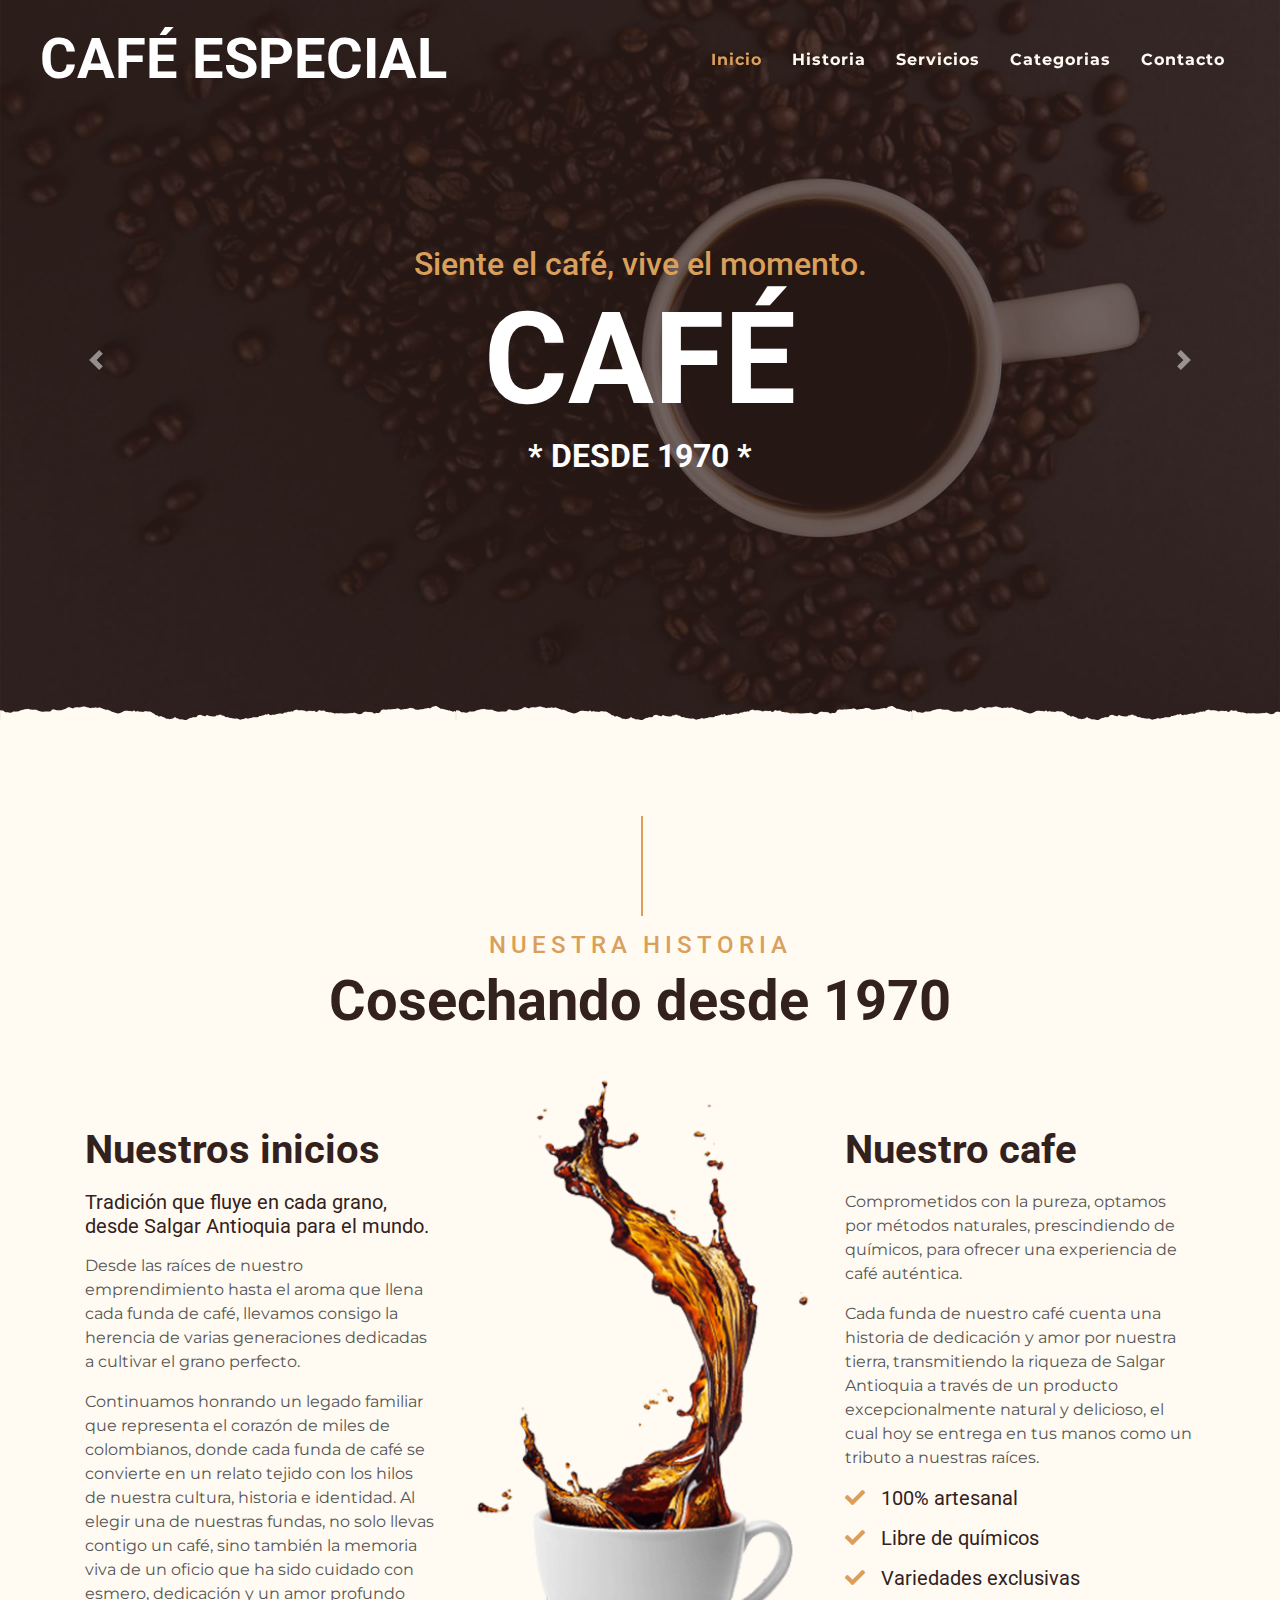
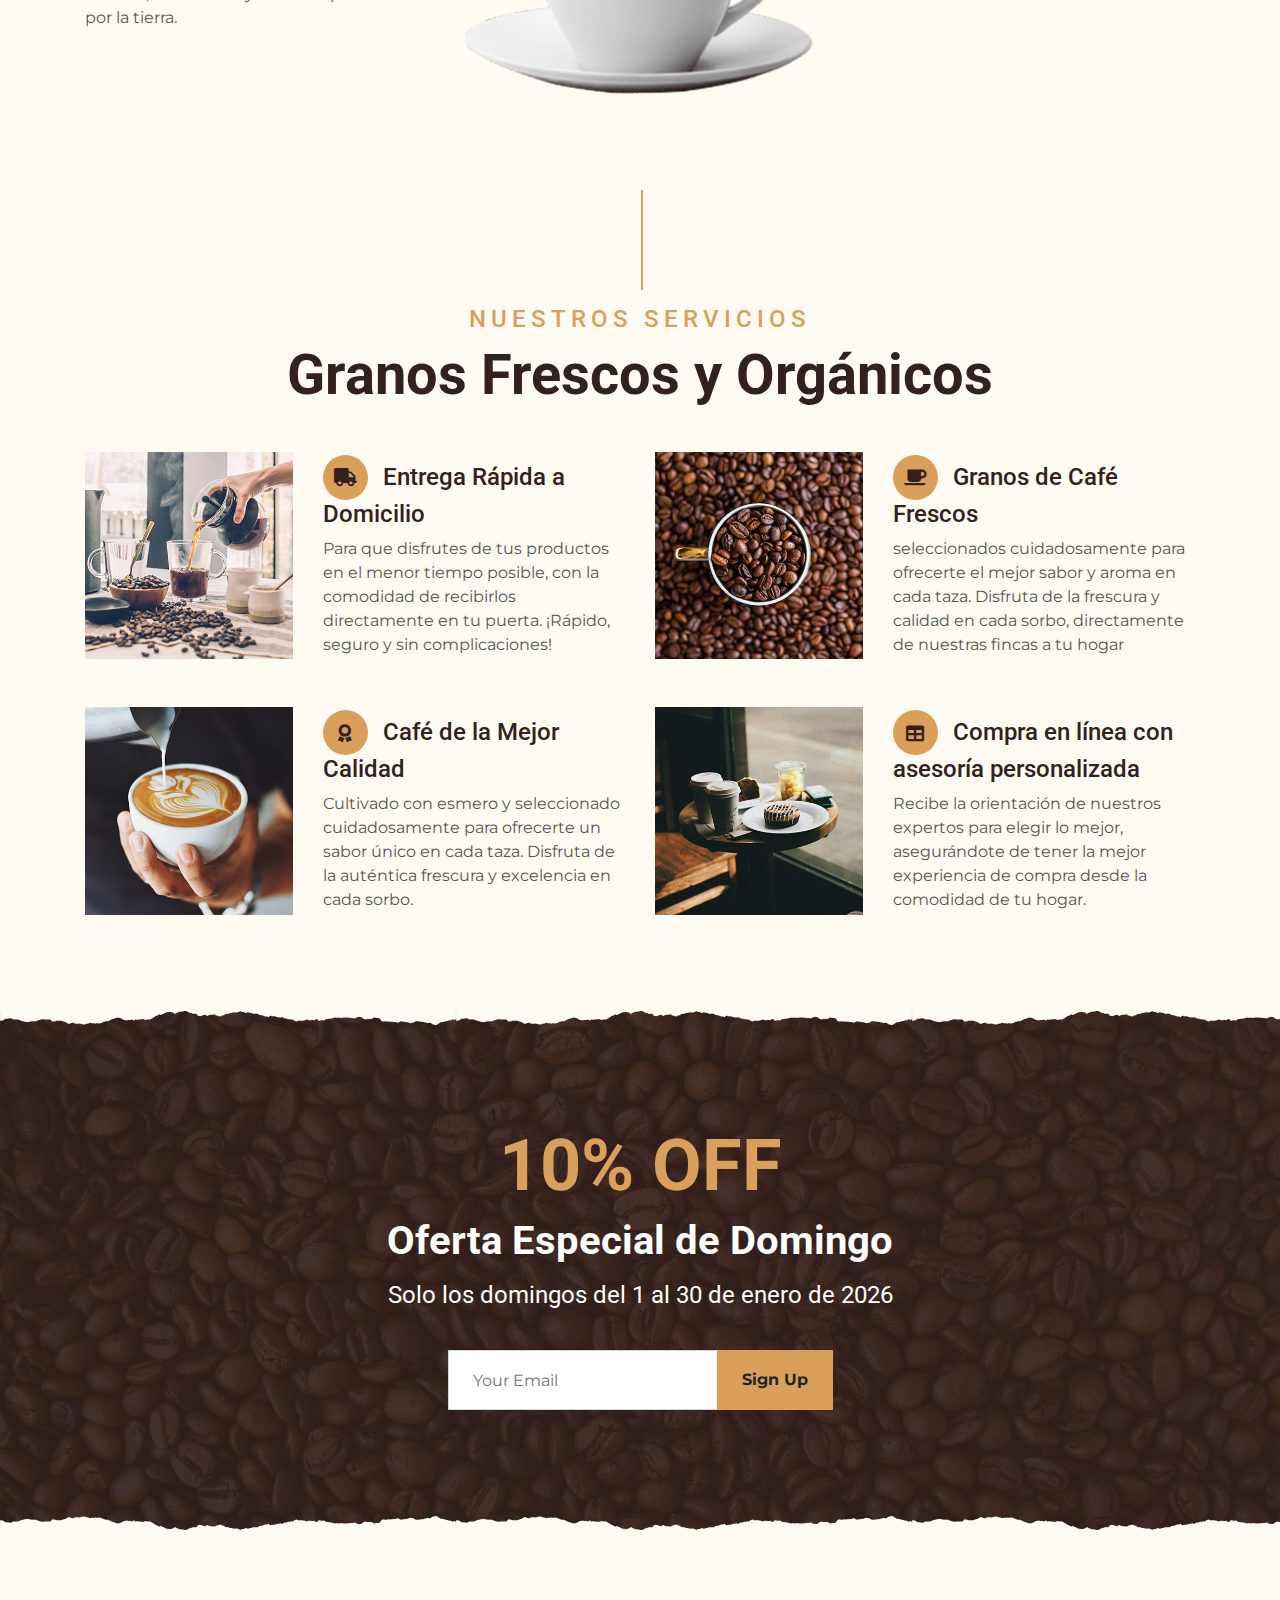
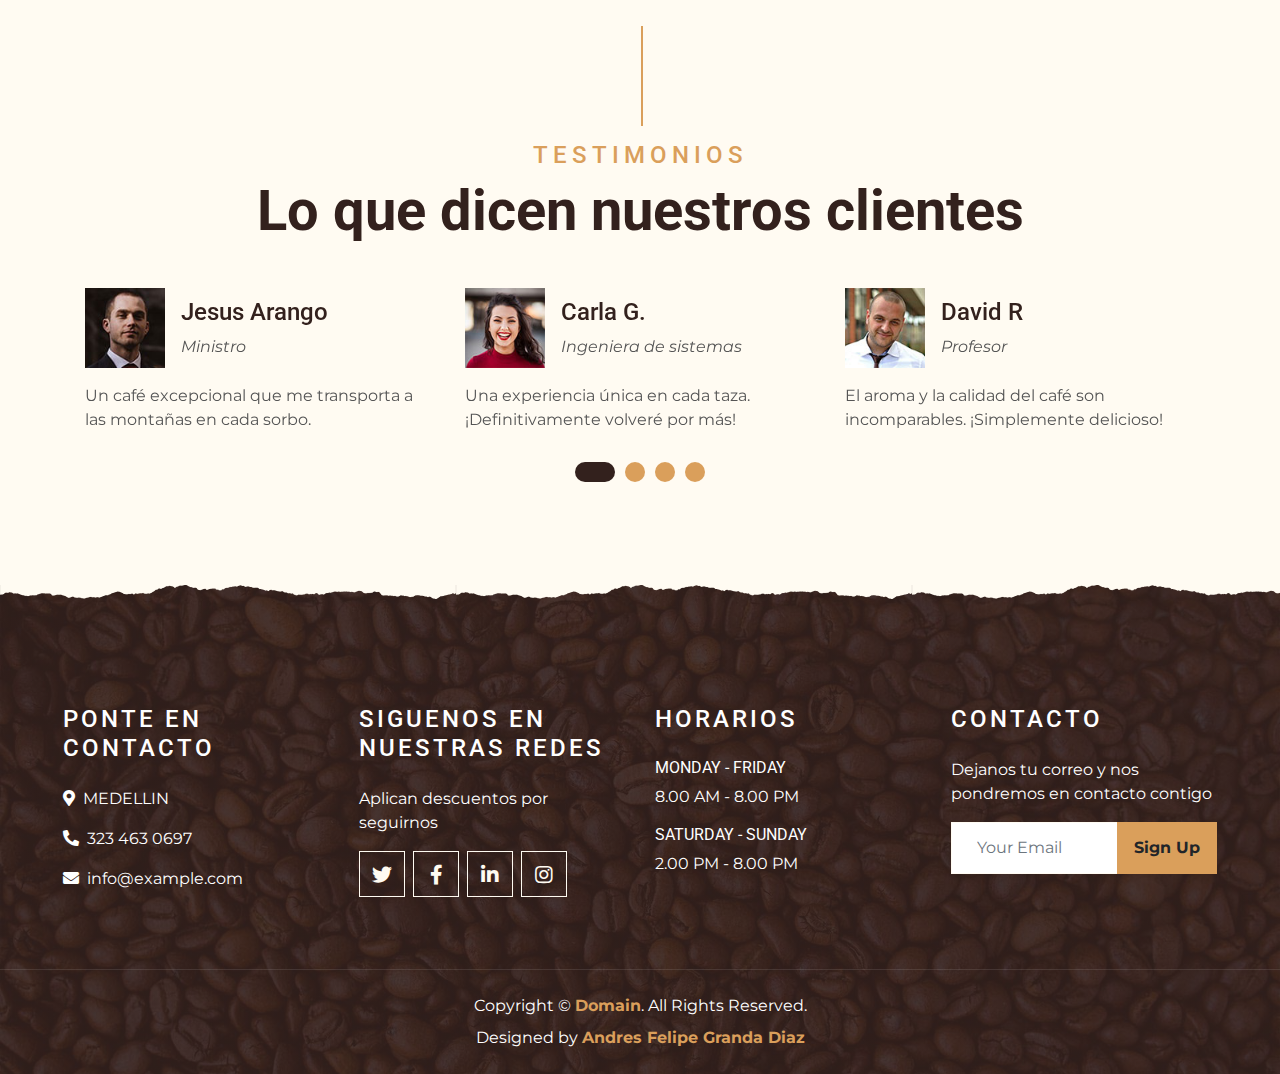
<file: index.html>
<!DOCTYPE html>
<html lang="es">

<head>
    <meta charset="utf-8">
    <title>CAFE ESPECIAL-SALGAR-ANTIOQUIA </title>
    <meta content="width=device-width, initial-scale=1.0" name="viewport">
    <meta content="Free Website Template" name="keywords">
    <meta content="Free Website Template" name="description">

    <!-- Favicon -->
    <link href="img/favicon.ico" rel="icon">

    <!-- Google Font -->
    <link rel="preconnect" href="https://fonts.gstatic.com">
    <link href="https://fonts.googleapis.com/css2?family=Montserrat:wght@200;400&family=Roboto:wght@400;500;700&display=swap" rel="stylesheet"> 

    <!-- Font Awesome -->
    <link href="https://cdnjs.cloudflare.com/ajax/libs/font-awesome/5.10.0/css/all.min.css" rel="stylesheet">

    <!-- Libraries Stylesheet -->
    <link href="lib/owlcarousel/assets/owl.carousel.min.css" rel="stylesheet">
    <link href="lib/tempusdominus/css/tempusdominus-bootstrap-4.min.css" rel="stylesheet" />

    <!-- Customized Bootstrap Stylesheet -->
    <link href="css/style.min.css" rel="stylesheet">
</head>

<body>
    <!-- Navbar Start -->
    <div class="container-fluid p-0 nav-bar">
        <nav class="navbar navbar-expand-lg bg-none navbar-dark py-3">
            <a href="index.html" class="navbar-brand px-lg-4 m-0">
                <h1 class="m-0 display-4 text-uppercase text-white" style="text-shadow: black;">CAFÉ ESPECIAL</h1>
            </a>
            <button type="button" class="navbar-toggler" data-toggle="collapse" data-target="#navbarCollapse">
                <span class="navbar-toggler-icon"></span>
            </button>
            <div class="collapse navbar-collapse justify-content-between" id="navbarCollapse">
                <div class="navbar-nav ml-auto p-4">
                    <a href="index.html" class="nav-item nav-link active">Inicio</a>
                    <a href="about.html" class="nav-item nav-link">Historia</a>
                    <a href="service.html" class="nav-item nav-link">Servicios</a>
                    <a href="menu.html" class="nav-item nav-link">Categorias</a>
                    <!-- <div class="nav-item dropdown" >
                        <a href="#" class="nav-link dropdown-toggle" data-toggle="dropdown">Pages</a>
                        <div class="dropdown-menu text-capitalize">
                            <a href="reservation.html" class="dropdown-item">Reservation</a>
                            <a href="testimonial.html" class="dropdown-item">Testimonial</a>
                        </div>
                    </div> -->
                    <a href="contact.html" class="nav-item nav-link">Contacto</a>
                </div>
            </div>
        </nav>
    </div>
    <!-- Navbar End -->

    <!-- Carousel Start -->
    <div class="container-fluid p-0 mb-5">
        <div id="blog-carousel" class="carousel slide overlay-bottom" data-ride="carousel">
            <div class="carousel-inner">
                <div class="carousel-item active">
                    <img class="w-100" src="img/carousel-1.jpg" alt="Image">
                    <div class="carousel-caption d-flex flex-column align-items-center justify-content-center">
                        <h2 class="text-primary font-weight-medium m-0">Siente el café, vive el momento.</h2>
                        <h1 class="display-1 text-white m-0">CAFÉ</h1>
                        <h2 class="text-white m-0">* DESDE 1970 *</h2>
                    </div>
                </div>
                <div class="carousel-item">
                    <img class="w-100" src="img/carousel-2.jpg" alt="Image">
                    <div class="carousel-caption d-flex flex-column align-items-center justify-content-center">
                        <h2 class="text-primary font-weight-medium m-0">Aroma auténtico, deleite constante.</h2>
                        <h1 class="display-1 text-white m-0">COFFEE</h1>
                        <h2 class="text-white m-0">* DESDE 1970 *</h2>
                    </div>
                </div>
            </div>
            <a class="carousel-control-prev" href="#blog-carousel" data-slide="prev">
                <span class="carousel-control-prev-icon"></span>
            </a>
            <a class="carousel-control-next" href="#blog-carousel" data-slide="next">
                <span class="carousel-control-next-icon"></span>
            </a>
        </div>
    </div>
    <!-- Carousel End -->


    <!-- About Start -->
    <div class="container-fluid py-5">
        <div class="container">
            <div class="section-title">
                <h4 class="text-primary text-uppercase" style="letter-spacing: 5px;">Nuestra historia</h4>
                <h1 class="display-4">Cosechando desde 1970</h1>
            </div>
            <div class="row">
                <div class="col-lg-4 py-0 py-lg-5">
                    <h1 class="mb-3">Nuestros inicios</h1>
                    <h5 class="mb-3">Tradición que fluye en cada grano, desde Salgar Antioquia para el mundo.</h5>
                    <p>Desde las raíces de nuestro emprendimiento hasta el aroma que llena cada funda de café, llevamos consigo la herencia de varias generaciones dedicadas a cultivar el grano perfecto. </p>
                    <p>Continuamos honrando un legado familiar que representa el corazón de miles de colombianos, donde cada funda de café se convierte en un relato tejido con los hilos de nuestra cultura, historia e identidad. Al elegir una de nuestras fundas, no solo llevas contigo un café, sino también la memoria viva de un oficio que ha sido cuidado con esmero, dedicación y un amor profundo por la tierra.
                    </p>
                    <!-- <a href="" class="btn btn-secondary font-weight-bold py-2 px-4 mt-2">Learn More</a> -->
                </div>
                <div class="col-lg-4 py-5 py-lg-0" style="min-height: 500px;">
                    <div class="position-relative h-100">
                        <img class="position-absolute w-100 h-100" src="img/about.png" style="object-fit: cover;">
                    </div>
                </div>
                <div class="col-lg-4 py-0 py-lg-5">
                    <h1 class="mb-3">Nuestro cafe</h1>
                    <p>Comprometidos con la pureza, optamos por métodos naturales, prescindiendo de químicos, para ofrecer una experiencia de café auténtica. </p>
                    <p>Cada funda de nuestro café cuenta una historia de dedicación y amor por nuestra tierra, transmitiendo la riqueza de Salgar Antioquia a través de un producto excepcionalmente natural y delicioso, el cual hoy se entrega en tus manos como un tributo a nuestras raíces.
                    </p>
                    <h5 class="mb-3"><i class="fa fa-check text-primary mr-3"></i>100% artesanal</h5>
                    <h5 class="mb-3"><i class="fa fa-check text-primary mr-3"></i>Libre de químicos</h5>
                    <h5 class="mb-3"><i class="fa fa-check text-primary mr-3"></i>Variedades exclusivas</h5>
                    <!-- <a href="" class="btn btn-primary font-weight-bold py-2 px-4 mt-2">Learn More</a> -->
                </div>
            </div>
        </div>
    </div>
    <!-- About End -->


    <!-- Service Start -->
    <div class="container-fluid pt-5">
        <div class="container">
            <div class="section-title">
                <h4 class="text-primary text-uppercase" style="letter-spacing: 5px;">Nuestros Servicios</h4>
                <h1 class="display-4">Granos Frescos y Orgánicos</h1>
            </div>
            <div class="row">
                <div class="col-lg-6 mb-5">
                    <div class="row align-items-center">
                        <div class="col-sm-5">
                            <img class="img-fluid mb-3 mb-sm-0" src="img/service-1.jpg" alt="">
                        </div>
                        <div class="col-sm-7">
                            <h4><i class="fa fa-truck service-icon"></i>Entrega Rápida a Domicilio</h4>
                            <p class="m-0">Para que disfrutes de tus productos en el menor tiempo posible, con la comodidad de recibirlos directamente en tu puerta. ¡Rápido, seguro y sin complicaciones!</p>
                        </div>
                    </div>
                </div>
                <div class="col-lg-6 mb-5">
                    <div class="row align-items-center">
                        <div class="col-sm-5">
                            <img class="img-fluid mb-3 mb-sm-0" src="img/service-2.jpg" alt="">
                        </div>
                        <div class="col-sm-7">
                            <h4><i class="fa fa-coffee service-icon"></i>Granos de Café Frescos</h4>
                            <p class="m-0">seleccionados cuidadosamente para ofrecerte el mejor sabor y aroma en cada taza. Disfruta de la frescura y calidad en cada sorbo, directamente de nuestras fincas a tu hogar</p>
                        </div>
                    </div>
                </div>
                <div class="col-lg-6 mb-5">
                    <div class="row align-items-center">
                        <div class="col-sm-5">
                            <img class="img-fluid mb-3 mb-sm-0" src="img/service-3.jpg" alt="">
                        </div>
                        <div class="col-sm-7">
                            <h4><i class="fa fa-award service-icon"></i>Café de la Mejor Calidad</h4>
                            <p class="m-0">Cultivado con esmero y seleccionado cuidadosamente para ofrecerte un sabor único en cada taza. Disfruta de la auténtica frescura y excelencia en cada sorbo.



                            </p>
                        </div>
                    </div>
                </div>
                <div class="col-lg-6 mb-5">
                    <div class="row align-items-center">
                        <div class="col-sm-5">
                            <img class="img-fluid mb-3 mb-sm-0" src="img/service-4.jpg" alt="">
                        </div>
                        <div class="col-sm-7">
                            <h4><i class="fa fa-table service-icon"></i>Compra en línea con asesoría personalizada</h4>
                            <p class="m-0"> Recibe la orientación de nuestros expertos para elegir lo mejor, asegurándote de tener la mejor experiencia de compra desde la comodidad de tu hogar.</p>
                        </div>
                    </div>
                </div>
            </div>
        </div>
    </div>
    <!-- Service End -->


    <!-- Offer Start -->
    <div class="offer container-fluid my-5 py-5 text-center position-relative overlay-top overlay-bottom">
        <div class="container py-5">
            <h1 class="display-3 text-primary mt-3">10% OFF</h1>
            <h1 class="text-white mb-3">Oferta Especial de Domingo</h1>
            <h4 class="text-white font-weight-normal mb-4 pb-3">Solo los domingos del 1 al 30 de enero de 2026</h4>
            <form class="form-inline justify-content-center mb-4">
                <div class="input-group">
                    <input type="text" class="form-control p-4" placeholder="Your Email" style="height: 60px;">
                    <div class="input-group-append">
                        <button class="btn btn-primary font-weight-bold px-4" type="submit">Sign Up</button>
                    </div>
                </div>
            </form>
        </div>
    </div>
    <!-- Offer End -->


    <!-- Menu Start --> 
     
    <div class="container-fluid pt-5" hidden>
        <div class="container">
            <div class="section-title">
                <h4 class="text-primary text-uppercase" style="letter-spacing: 5px;"> Pricing</h4>
                <h1 class="display-4">Competitive Pricing</h1>
            </div>
            <div class="row">
                <div class="col-lg-6">
                    <h1 class="mb-5">Hot Coffee</h1>
                    <div class="row align-items-center mb-5">
                        <div class="col-4 col-sm-3">
                            <img class="w-100 rounded-circle mb-3 mb-sm-0" src="img/menu-1.jpg" alt="">
                            <h5 class="menu-price">$5</h5>
                        </div>
                        <div class="col-8 col-sm-9">
                            <h4>Black Coffee</h4>
                            <p class="m-0">--------</p>
                        </div>
                    </div>
                    <div class="row align-items-center mb-5">
                        <div class="col-4 col-sm-3">
                            <img class="w-100 rounded-circle mb-3 mb-sm-0" src="img/menu-2.jpg" alt="">
                            <h5 class="menu-price">$7</h5>
                        </div>
                        <div class="col-8 col-sm-9">
                            <h4>Chocolete Coffee</h4>
                            <p class="m-0">--------</p>
                        </div>
                    </div>
                    <div class="row align-items-center mb-5">
                        <div class="col-4 col-sm-3">
                            <img class="w-100 rounded-circle mb-3 mb-sm-0" src="img/menu-3.jpg" alt="">
                            <h5 class="menu-price">$9</h5>
                        </div>
                        <div class="col-8 col-sm-9">
                            <h4>Coffee With Milk</h4>
                            <p class="m-0">--------</p>
                        </div>
                    </div>
                </div>
                <div class="col-lg-6">
                    <h1 class="mb-5">Cold Coffee</h1>
                    <div class="row align-items-center mb-5">
                        <div class="col-4 col-sm-3">
                            <img class="w-100 rounded-circle mb-3 mb-sm-0" src="img/menu-1.jpg" alt="">
                            <h5 class="menu-price">$5</h5>
                        </div>
                        <div class="col-8 col-sm-9">
                            <h4>Black Coffee</h4>
                            <p class="m-0">--------</p>
                        </div>
                    </div>
                    <div class="row align-items-center mb-5">
                        <div class="col-4 col-sm-3">
                            <img class="w-100 rounded-circle mb-3 mb-sm-0" src="img/menu-2.jpg" alt="">
                            <h5 class="menu-price">$7</h5>
                        </div>
                        <div class="col-8 col-sm-9">
                            <h4>Chocolete Coffee</h4>
                            <p class="m-0">-------</p>
                        </div>
                    </div>
                    <div class="row align-items-center mb-5">
                        <div class="col-4 col-sm-3">
                            <img class="w-100 rounded-circle mb-3 mb-sm-0" src="img/menu-3.jpg" alt="">
                            <h5 class="menu-price">$9</h5>
                        </div>
                        <div class="col-8 col-sm-9">
                            <h4>Coffee With Milk</h4>
                            <p class="m-0">--------</p>
                        </div>
                    </div>
                </div>
            </div>
        </div>
    </div> 
    <!-- Menu End -->


    <!-- Reservation Start -->
    <div class="container-fluid my-5" hidden>
        <div class="container">
            <div class="reservation position-relative overlay-top overlay-bottom">
                <div class="row align-items-center">
                    <div class="col-lg-6 my-5 my-lg-0">
                        <div class="p-5">
                            <div class="mb-4">
                                <h1 class="display-3 text-primary">1O% OFF</h1>
                                <h1 class="text-white">For Online </h1>
                            </div>
                            <p class="text-white">--------</p>
                            <ul class="list-inline text-white m-0">
                                <li class="py-2"><i class="fa fa-check text-primary mr-3"></i>Lorem ipsum dolor sit amet</li>
                                <li class="py-2"><i class="fa fa-check text-primary mr-3"></i>Lorem ipsum dolor sit amet</li>
                                <li class="py-2"><i class="fa fa-check text-primary mr-3"></i>Lorem ipsum dolor sit amet</li>
                            </ul>
                        </div>
                    </div>
                    <div class="col-lg-6">
                        <div class="text-center p-5" style="background: rgba(51, 33, 29, .8);">
                            <h1 class="text-white mb-4 mt-5">Book Your Table</h1>
                            <form class="mb-5">
                                <div class="form-group">
                                    <input type="text" class="form-control bg-transparent border-primary p-4" placeholder="Name"
                                        required="required" />
                                </div>
                                <div class="form-group">
                                    <input type="email" class="form-control bg-transparent border-primary p-4" placeholder="Email"
                                        required="required" />
                                </div>
                                <div class="form-group">
                                    <div class="date" id="date" data-target-input="nearest">
                                        <input type="text" class="form-control bg-transparent border-primary p-4 datetimepicker-input" placeholder="Date" data-target="#date" data-toggle="datetimepicker"/>
                                    </div>
                                </div>
                                <div class="form-group">
                                    <div class="time" id="time" data-target-input="nearest">
                                        <input type="text" class="form-control bg-transparent border-primary p-4 datetimepicker-input" placeholder="Time" data-target="#time" data-toggle="datetimepicker"/>
                                    </div>
                                </div>
                                <div class="form-group">
                                    <select class="custom-select bg-transparent border-primary px-4" style="height: 49px;">
                                        <option selected>Person</option>
                                        <option value="1">Person 1</option>
                                        <option value="2">Person 2</option>
                                        <option value="3">Person 3</option>
                                        <option value="3">Person 4</option>
                                    </select>
                                </div>
                                
                                <div>
                                    <button class="btn btn-primary btn-block font-weight-bold py-3" type="submit">Book Now</button>
                                </div>
                            </form>
                        </div>
                    </div>
                </div>
            </div>
        </div>
    </div>
    <!-- Reservation End -->


    <!-- Testimonial Start -->
    <div class="container-fluid py-5">
        <div class="container">
            <div class="section-title">
                <h4 class="text-primary text-uppercase" style="letter-spacing: 5px;">TESTIMONIOS</h4>
                <h1 class="display-4">Lo que dicen nuestros clientes</h1>
            </div>
            <div class="owl-carousel testimonial-carousel">
                <div class="testimonial-item">
                    <div class="d-flex align-items-center mb-3">
                        <img class="img-fluid" src="img/testimonial-1.jpg" alt="">
                        <div class="ml-3">
                            <h4>Carla G.</h4>
                            <i>Ingeniera de sistemas</i>
                        </div>
                    </div>
                    <p class="m-0">Una experiencia única en cada taza. ¡Definitivamente volveré por más!</p>
                </div>
                <div class="testimonial-item">
                    <div class="d-flex align-items-center mb-3">
                        <img class="img-fluid" src="img/testimonial-2.jpg" alt="">
                        <div class="ml-3">
                            <h4>David R</h4>
                            <i>Profesor</i>
                        </div>
                    </div>
                    <p class="m-0">El aroma y la calidad del café son incomparables. ¡Simplemente delicioso!</p>
                </div>
                <div class="testimonial-item">
                    <div class="d-flex align-items-center mb-3">
                        <img class="img-fluid" src="img/testimonial-3.jpg" alt="">
                        <div class="ml-3">
                            <h4>Laura Param</h4>
                            <i>Abogada</i>
                        </div>
                    </div>
                    <p class="m-0">El mejor café que he probado, lleno de sabor y frescura.</p>
                </div>
                <div class="testimonial-item">
                    <div class="d-flex align-items-center mb-3">
                        <img class="img-fluid" src="img/testimonial-4.jpg" alt="">
                        <div class="ml-3">
                            <h4>Jesus Arango</h4>
                            <i>Ministro</i>
                        </div>
                    </div>
                    <p class="m-0">Un café excepcional que me transporta a las montañas en cada sorbo.</p>
                </div>
            </div>
        </div>
    </div>
    <!-- Testimonial End -->


    <!-- Footer Start -->
    <div class="container-fluid footer text-white mt-5 pt-5 px-0 position-relative overlay-top">
        <div class="row mx-0 pt-5 px-sm-3 px-lg-5 mt-4">
            <div class="col-lg-3 col-md-6 mb-5">
                <h4 class="text-white text-uppercase mb-4" style="letter-spacing: 3px;">Ponte en contacto</h4>
                <p><i class="fa fa-map-marker-alt mr-2"></i>MEDELLIN</p>
                <p><i class="fa fa-phone-alt mr-2"></i>323 463 0697</p>
                <p class="m-0"><i class="fa fa-envelope mr-2"></i>info@example.com</p>
            </div>
            <div class="col-lg-3 col-md-6 mb-5">
                <h4 class="text-white text-uppercase mb-4" style="letter-spacing: 3px;">Siguenos en nuestras redes</h4>
                <p>Aplican descuentos por seguirnos</p>
                <div class="d-flex justify-content-start">
                    <a class="btn btn-lg btn-outline-light btn-lg-square mr-2" href="#"><i class="fab fa-twitter"></i></a>
                    <a class="btn btn-lg btn-outline-light btn-lg-square mr-2" href="#"><i class="fab fa-facebook-f"></i></a>
                    <a class="btn btn-lg btn-outline-light btn-lg-square mr-2" href="#"><i class="fab fa-linkedin-in"></i></a>
                    <a class="btn btn-lg btn-outline-light btn-lg-square" href="#"><i class="fab fa-instagram"></i></a>
                </div>
            </div>
            <div class="col-lg-3 col-md-6 mb-5">
                <h4 class="text-white text-uppercase mb-4" style="letter-spacing: 3px;">Horarios</h4>
                <div>
                    <h6 class="text-white text-uppercase">Monday - Friday</h6>
                    <p>8.00 AM - 8.00 PM</p>
                    <h6 class="text-white text-uppercase">Saturday - Sunday</h6>
                    <p>2.00 PM - 8.00 PM</p>
                </div>
            </div>
            <div class="col-lg-3 col-md-6 mb-5">
                <h4 class="text-white text-uppercase mb-4" style="letter-spacing: 3px;">contacto</h4>
                <p>Dejanos tu correo y nos pondremos en contacto contigo</p>
                <div class="w-100">
                    <div class="input-group">
                        <input type="text" class="form-control border-light" style="padding: 25px;" placeholder="Your Email">
                        <div class="input-group-append">
                            <button class="btn btn-primary font-weight-bold px-3">Sign Up</button>
                        </div>
                    </div>
                </div>
            </div>
        </div>
        <div class="container-fluid text-center text-white border-top mt-4 py-4 px-sm-3 px-md-5" style="border-color: rgba(256, 256, 256, .1) !important;">
            <p class="mb-2 text-white">Copyright &copy; <a class="font-weight-bold" href="#">Domain</a>. All Rights Reserved.</a></p>
            <p class="m-0 text-white">Designed by <a class="font-weight-bold" href="https://patorjk.com/misc/scrollingtext/timewaster.php?text=te+amo">Andres Felipe Granda Diaz</a></p>
        </div>
    </div>
    <!-- Footer End -->


    <!-- Back to Top -->
    <a href="#" class="btn btn-lg btn-primary btn-lg-square back-to-top"><i class="fa fa-angle-double-up"></i></a>


    <!-- JavaScript Libraries -->
    <script src="https://code.jquery.com/jquery-3.4.1.min.js"></script>
    <script src="https://stackpath.bootstrapcdn.com/bootstrap/4.4.1/js/bootstrap.bundle.min.js"></script>
    <script src="lib/easing/easing.min.js"></script>
    <script src="lib/waypoints/waypoints.min.js"></script>
    <script src="lib/owlcarousel/owl.carousel.min.js"></script>
    <script src="lib/tempusdominus/js/moment.min.js"></script>
    <script src="lib/tempusdominus/js/moment-timezone.min.js"></script>
    <script src="lib/tempusdominus/js/tempusdominus-bootstrap-4.min.js"></script>

    <!-- Contact Javascript File -->
    <script src="mail/jqBootstrapValidation.min.js"></script>
    <script src="mail/contact.js"></script>

    <!-- Template Javascript -->
    <script src="js/main.js"></script>
</body>

</html>
</file>
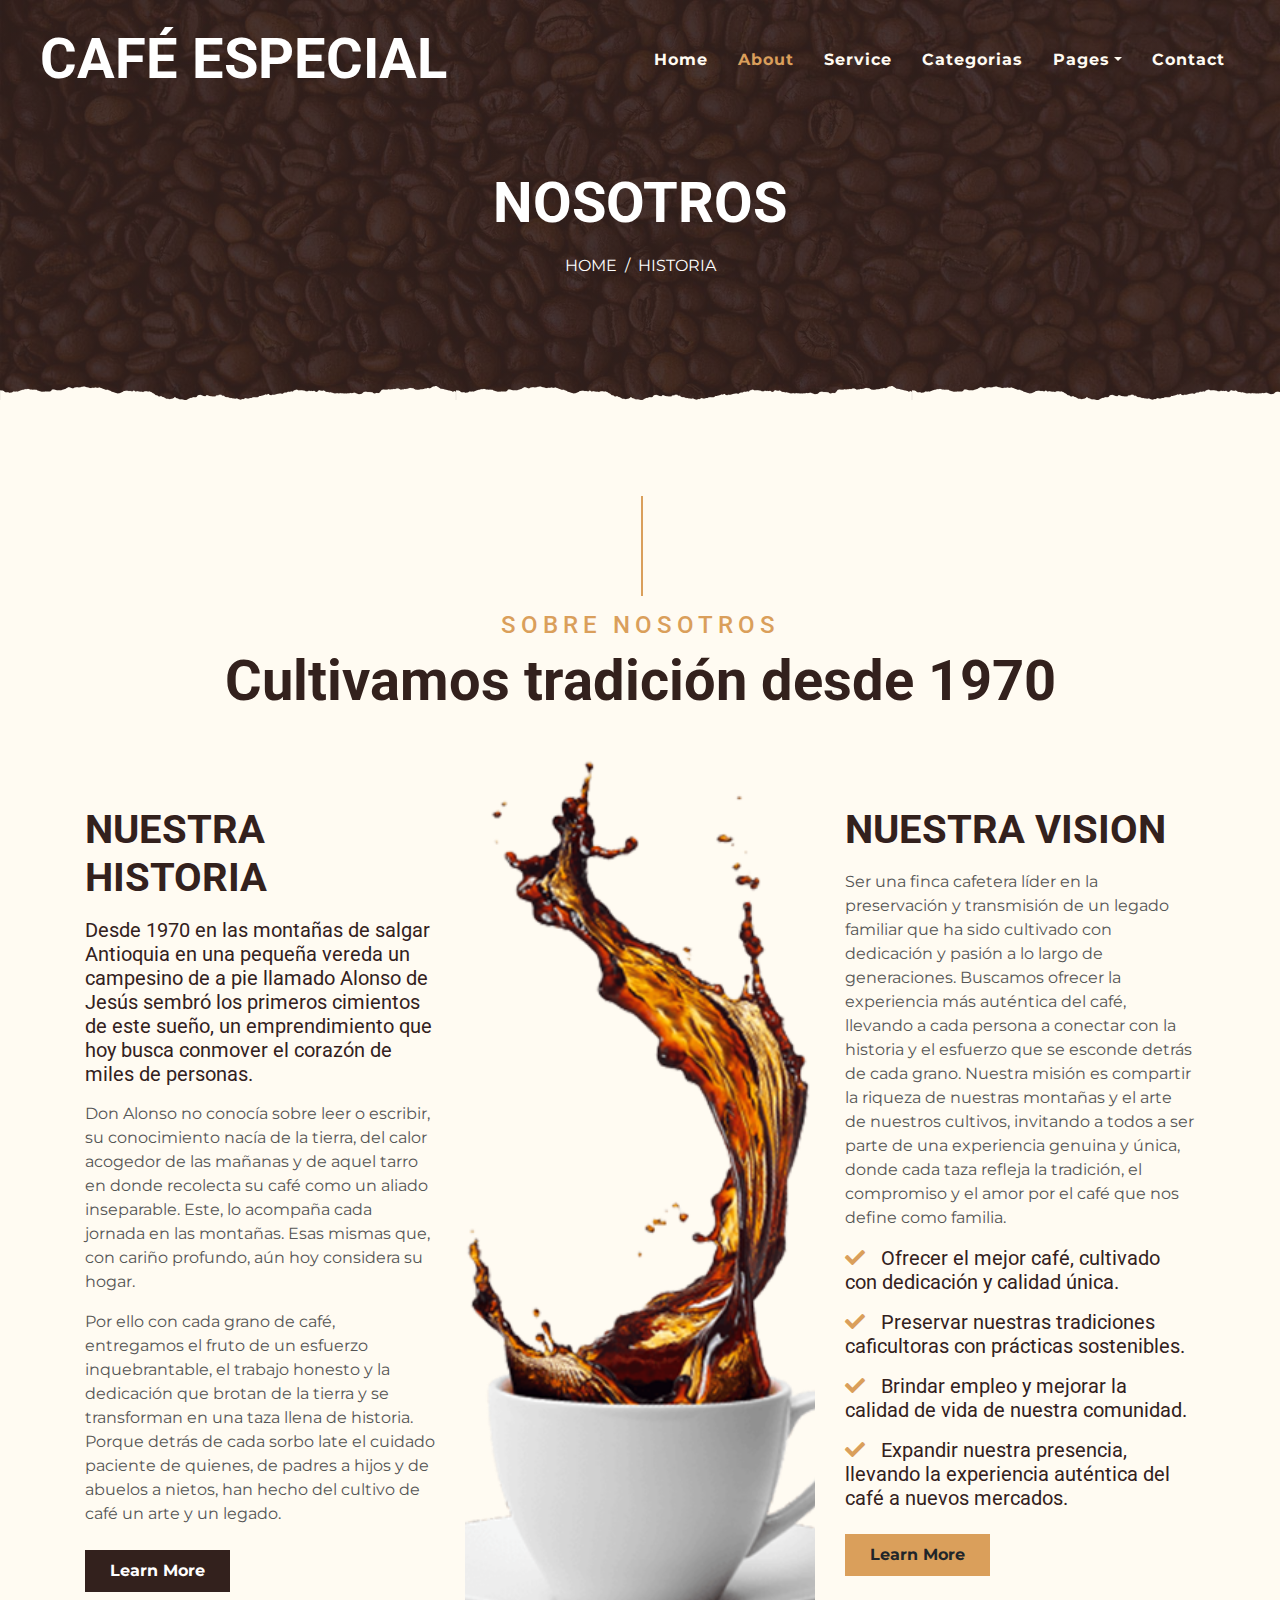
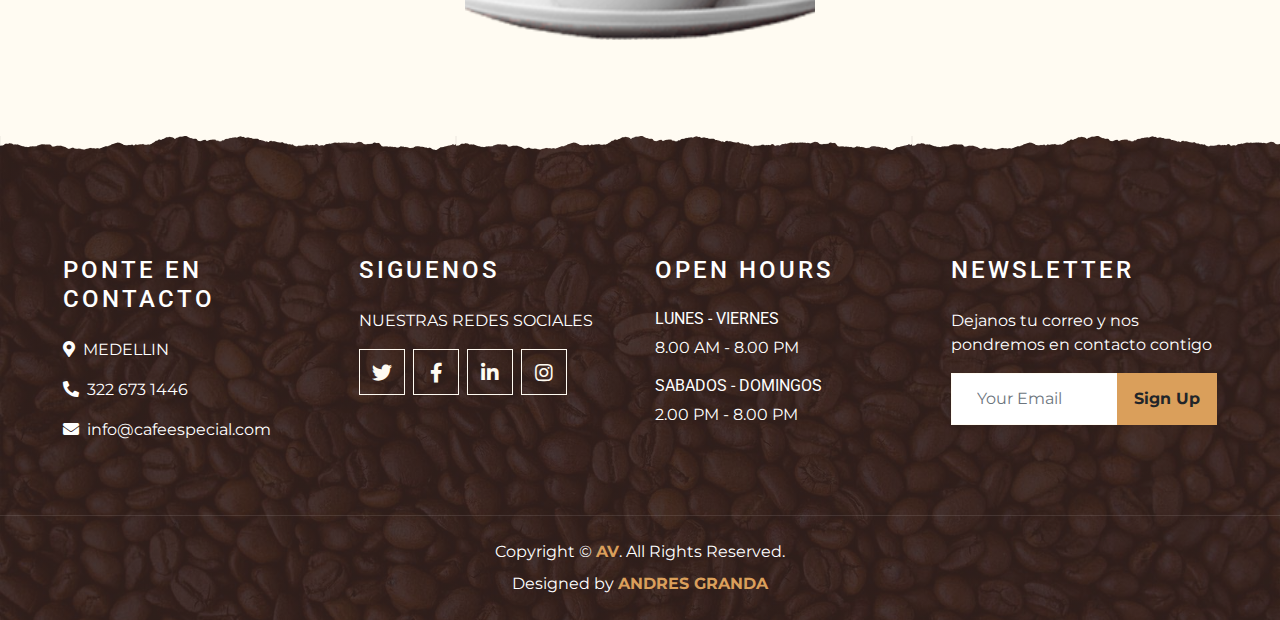
<file: about.html>
<!DOCTYPE html>
<html lang="en">

<head>
    <meta charset="utf-8">
    <title>CAFE ESPECIAL </title>
    <meta content="width=device-width, initial-scale=1.0" name="viewport">
    <meta content="Free Website Template" name="keywords">
    <meta content="Free Website Template" name="description">

    <!-- Favicon -->
    <link href="img/favicon.ico" rel="icon">

    <!-- Google Font -->
    <link rel="preconnect" href="https://fonts.gstatic.com">
    <link href="https://fonts.googleapis.com/css2?family=Montserrat:wght@200;400&family=Roboto:wght@400;500;700&display=swap" rel="stylesheet"> 

    <!-- Font Awesome -->
    <link href="https://cdnjs.cloudflare.com/ajax/libs/font-awesome/5.10.0/css/all.min.css" rel="stylesheet">

    <!-- Libraries Stylesheet -->
    <link href="lib/owlcarousel/assets/owl.carousel.min.css" rel="stylesheet">
    <link href="lib/tempusdominus/css/tempusdominus-bootstrap-4.min.css" rel="stylesheet" />

    <!-- Customized Bootstrap Stylesheet -->
    <link href="css/style.min.css" rel="stylesheet">
</head>

<body>
    <!-- Navbar Start -->
    <div class="container-fluid p-0 nav-bar">
        <nav class="navbar navbar-expand-lg bg-none navbar-dark py-3">
            <a href="index.html" class="navbar-brand px-lg-4 m-0">
                <h1 class="m-0 display-4 text-uppercase text-white">CAFÉ ESPECIAL</h1>
            </a>
            <button type="button" class="navbar-toggler" data-toggle="collapse" data-target="#navbarCollapse">
                <span class="navbar-toggler-icon"></span>
            </button>
            <div class="collapse navbar-collapse justify-content-between" id="navbarCollapse">
                <div class="navbar-nav ml-auto p-4">
                    <a href="index.html" class="nav-item nav-link">Home</a>
                    <a href="about.html" class="nav-item nav-link active">About</a>
                    <a href="service.html" class="nav-item nav-link">Service</a>
                    <a href="menu.html" class="nav-item nav-link">Categorias</a>
                    <div class="nav-item dropdown">
                        <a href="#" class="nav-link dropdown-toggle" data-toggle="dropdown">Pages</a>
                        <div class="dropdown-menu text-capitalize">
                            <a href="reservation.html" class="dropdown-item">Reservation</a>
                            <a href="testimonial.html" class="dropdown-item">Testimonial</a>
                        </div>
                    </div>
                    <a href="contact.html" class="nav-item nav-link">Contact</a>
                </div>
            </div>
        </nav>
    </div>
    <!-- Navbar End -->


    <!-- Page Header Start -->
    <div class="container-fluid page-header mb-5 position-relative overlay-bottom">
        <div class="d-flex flex-column align-items-center justify-content-center pt-0 pt-lg-5" style="min-height: 400px">
            <h1 class="display-4 mb-3 mt-0 mt-lg-5 text-white text-uppercase">NOSOTROS</h1>
            <div class="d-inline-flex mb-lg-5">
                <p class="m-0 text-white"><a class="text-white" href="">HOME</a></p>
                <p class="m-0 text-white px-2">/</p>
                <p class="m-0 text-white">HISTORIA</p>
            </div>
        </div>
    </div>
    <!-- Page Header End -->


    <!-- About Start -->
    <div class="container-fluid py-5">
        <div class="container">
            <div class="section-title">
                <h4 class="text-primary text-uppercase" style="letter-spacing: 5px;">SOBRE NOSOTROS</h4>
                <h1 class="display-4">Cultivamos tradición desde 1970</h1>
            </div>
            <div class="row">
                <div class="col-lg-4 py-0 py-lg-5">
                    <h1 class="mb-3">NUESTRA HISTORIA</h1>
                    <h5 class="mb-3">Desde 1970 en las montañas de salgar Antioquia en una pequeña vereda un campesino de a pie llamado Alonso de Jesús sembró los primeros cimientos de este sueño, un emprendimiento que hoy busca conmover el corazón de miles de personas. 
                    </h5>
                    <p>Don Alonso no conocía sobre leer o escribir, su conocimiento nacía de la tierra, del calor acogedor de las mañanas y de aquel tarro en donde recolecta su café como un aliado inseparable. Este, lo acompaña cada jornada en las montañas. Esas mismas que, con cariño profundo, aún hoy considera su hogar.
                    <P>Por ello con cada grano de café, entregamos el fruto de un esfuerzo inquebrantable, el trabajo honesto y la dedicación que brotan de la tierra y se transforman en una taza llena de historia. Porque detrás de cada sorbo late el cuidado paciente de quienes, de padres a hijos y de abuelos a nietos, han hecho del cultivo de café un arte y un legado.
                    </P>
                    </p>
                    <a href="" class="btn btn-secondary font-weight-bold py-2 px-4 mt-2">Learn More</a>
                </div>
                <div class="col-lg-4 py-5 py-lg-0" style="min-height: 500px;">
                    <div class="position-relative h-100">
                        <img class="position-absolute w-100 h-100" src="img/about.png" style="object-fit: cover;">
                    </div>
                </div>
                <div class="col-lg-4 py-0 py-lg-5">
                    <h1 class="mb-3">NUESTRA VISION</h1>
                    <p>Ser una finca cafetera líder en la preservación y transmisión de un legado familiar que ha sido cultivado con dedicación y pasión a lo largo de generaciones. Buscamos ofrecer la experiencia más auténtica del café, llevando a cada persona a conectar con la historia y el esfuerzo que se esconde detrás de cada grano. Nuestra misión es compartir la riqueza de nuestras montañas y el arte de nuestros cultivos, invitando a todos a ser parte de una experiencia genuina y única, donde cada taza refleja la tradición, el compromiso y el amor por el café que nos define como familia.</p>
                    <h5 class="mb-3"><i class="fa fa-check text-primary mr-3"></i>Ofrecer el mejor café, cultivado con dedicación y calidad única.</h5>
                    <h5 class="mb-3"><i class="fa fa-check text-primary mr-3"></i>Preservar nuestras tradiciones caficultoras con prácticas sostenibles.</h5>
                    <h5 class="mb-3"><i class="fa fa-check text-primary mr-3"></i>Brindar empleo y mejorar la calidad de vida de nuestra comunidad.</h5>
                    <h5 class="mb-3"><i class="fa fa-check text-primary mr-3"></i>Expandir nuestra presencia, llevando la experiencia auténtica del café a nuevos mercados.</h5>
                    <a href="" class="btn btn-primary font-weight-bold py-2 px-4 mt-2">Learn More</a>
                </div>
            </div>
        </div>
    </div>
    <!-- About End -->


    <!-- Footer Start -->
    <div class="container-fluid footer text-white mt-5 pt-5 px-0 position-relative overlay-top">
        <div class="row mx-0 pt-5 px-sm-3 px-lg-5 mt-4">
            <div class="col-lg-3 col-md-6 mb-5">
                <h4 class="text-white text-uppercase mb-4" style="letter-spacing: 3px;">Ponte en contacto</h4>
                <p><i class="fa fa-map-marker-alt mr-2"></i>MEDELLIN</p>
                <p><i class="fa fa-phone-alt mr-2"></i>322 673 1446</p>
                <p class="m-0"><i class="fa fa-envelope mr-2"></i>info@cafeespecial.com</p>
            </div>
            <div class="col-lg-3 col-md-6 mb-5">
                <h4 class="text-white text-uppercase mb-4" style="letter-spacing: 3px;">Siguenos</h4>
                <p>NUESTRAS REDES SOCIALES</p>
                <div class="d-flex justify-content-start">
                    <a class="btn btn-lg btn-outline-light btn-lg-square mr-2" href="#"><i class="fab fa-twitter"></i></a>
                    <a class="btn btn-lg btn-outline-light btn-lg-square mr-2" href="#"><i class="fab fa-facebook-f"></i></a>
                    <a class="btn btn-lg btn-outline-light btn-lg-square mr-2" href="#"><i class="fab fa-linkedin-in"></i></a>
                    <a class="btn btn-lg btn-outline-light btn-lg-square" href="#"><i class="fab fa-instagram"></i></a>
                </div>
            </div>
            <div class="col-lg-3 col-md-6 mb-5">
                <h4 class="text-white text-uppercase mb-4" style="letter-spacing: 3px;">Open Hours</h4>
                <div>
                    <h6 class="text-white text-uppercase">Lunes - Viernes</h6>
                    <p>8.00 AM - 8.00 PM</p>
                    <h6 class="text-white text-uppercase">Sabados - Domingos</h6>
                    <p>2.00 PM - 8.00 PM</p>
                </div>
            </div>
            <div class="col-lg-3 col-md-6 mb-5">
                <h4 class="text-white text-uppercase mb-4" style="letter-spacing: 3px;">Newsletter</h4>
                <p>Dejanos tu correo y nos pondremos en contacto contigo</p>
                <div class="w-100">
                    <div class="input-group">
                        <input type="text" class="form-control border-light" style="padding: 25px;" placeholder="Your Email">
                        <div class="input-group-append">
                            <button class="btn btn-primary font-weight-bold px-3">Sign Up</button>
                        </div>
                    </div>
                </div>
            </div>
        </div>
        <div class="container-fluid text-center text-white border-top mt-4 py-4 px-sm-3 px-md-5" style="border-color: rgba(256, 256, 256, .1) !important;">
            <p class="mb-2 text-white">Copyright &copy; <a class="font-weight-bold" href="#">AV</a>. All Rights Reserved.</a></p>
            <p class="m-0 text-white">Designed by <a class="font-weight-bold" href="">ANDRES GRANDA </a></p>
        </div>
    </div>
    <!-- Footer End -->


    <!-- Back to Top -->
    <a href="#" class="btn btn-lg btn-primary btn-lg-square back-to-top"><i class="fa fa-angle-double-up"></i></a>


    <!-- JavaScript Libraries -->
    <script src="https://code.jquery.com/jquery-3.4.1.min.js"></script>
    <script src="https://stackpath.bootstrapcdn.com/bootstrap/4.4.1/js/bootstrap.bundle.min.js"></script>
    <script src="lib/easing/easing.min.js"></script>
    <script src="lib/waypoints/waypoints.min.js"></script>
    <script src="lib/owlcarousel/owl.carousel.min.js"></script>
    <script src="lib/tempusdominus/js/moment.min.js"></script>
    <script src="lib/tempusdominus/js/moment-timezone.min.js"></script>
    <script src="lib/tempusdominus/js/tempusdominus-bootstrap-4.min.js"></script>

    <!-- Contact Javascript File -->
    <script src="mail/jqBootstrapValidation.min.js"></script>
    <script src="mail/contact.js"></script>

    <!-- Template Javascript -->
    <script src="js/main.js"></script>
</body>

</html>
</file>
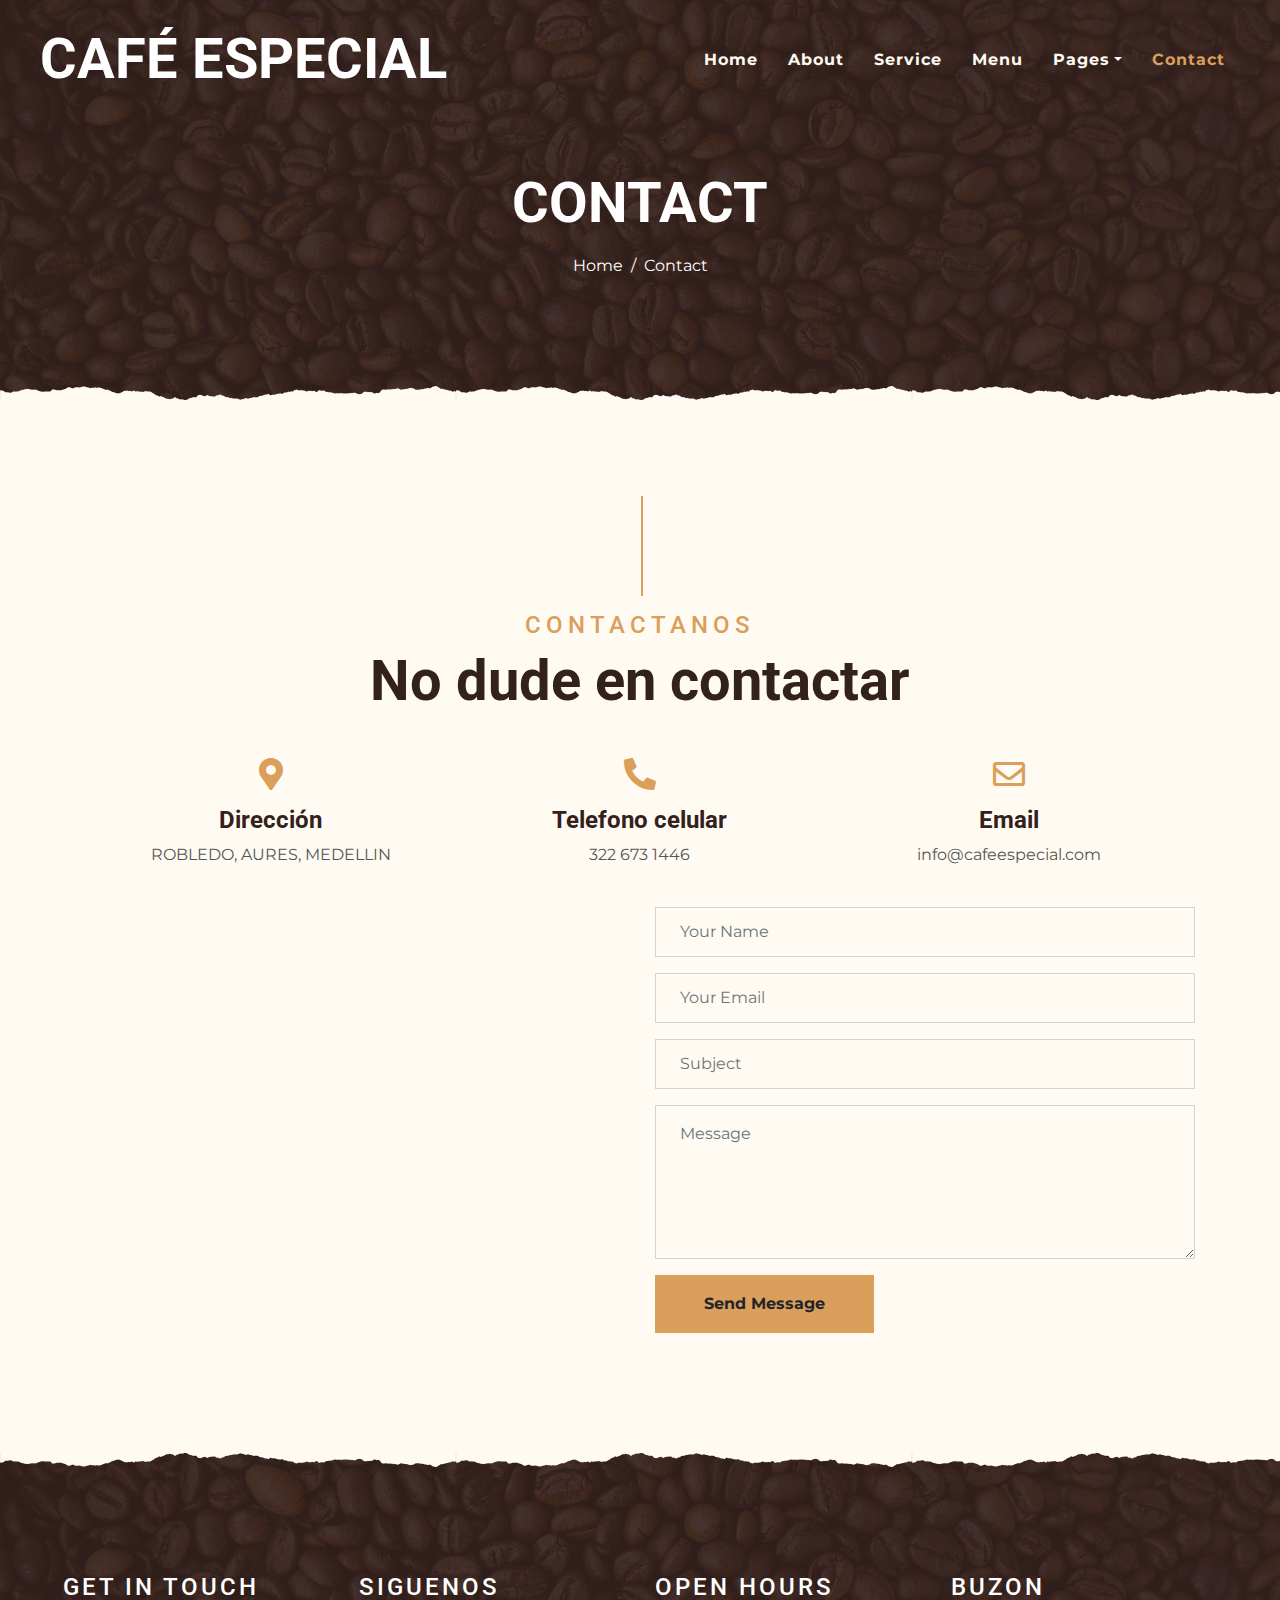
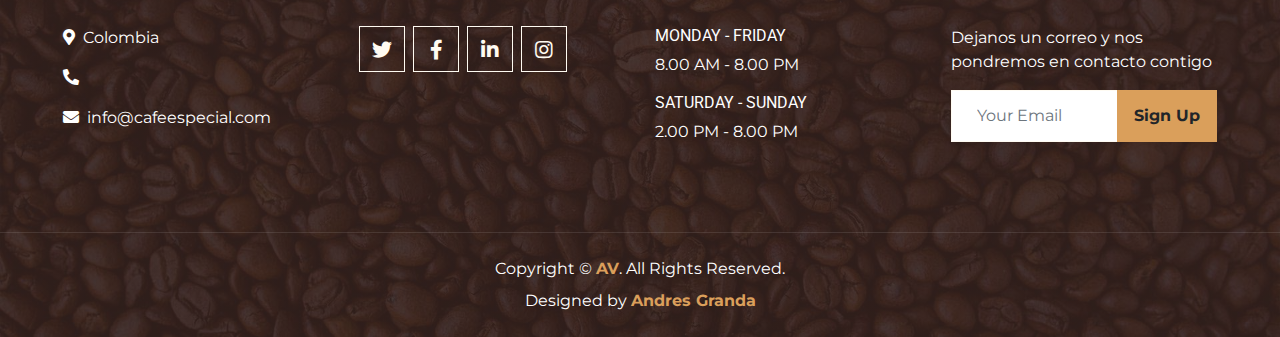
<file: contact.html>
<!DOCTYPE html>
<html lang="en">

<head>
    <meta charset="utf-8">
    <title>CAFE ESPECIAL- Coffee Shop HTML Template</title>
    <meta content="width=device-width, initial-scale=1.0" name="viewport">
    <meta content="Free Website Template" name="keywords">
    <meta content="Free Website Template" name="description">

    <!-- Favicon -->
    <link href="img/favicon.ico" rel="icon">

    <!-- Google Font -->
    <link rel="preconnect" href="https://fonts.gstatic.com">
    <link href="https://fonts.googleapis.com/css2?family=Montserrat:wght@200;400&family=Roboto:wght@400;500;700&display=swap" rel="stylesheet"> 

    <!-- Font Awesome -->
    <link href="https://cdnjs.cloudflare.com/ajax/libs/font-awesome/5.10.0/css/all.min.css" rel="stylesheet">

    <!-- Libraries Stylesheet -->
    <link href="lib/owlcarousel/assets/owl.carousel.min.css" rel="stylesheet">
    <link href="lib/tempusdominus/css/tempusdominus-bootstrap-4.min.css" rel="stylesheet" />

    <!-- Customized Bootstrap Stylesheet -->
    <link href="css/style.min.css" rel="stylesheet">
</head>

<body>
    <!-- Navbar Start -->
    <div class="container-fluid p-0 nav-bar">
        <nav class="navbar navbar-expand-lg bg-none navbar-dark py-3">
            <a href="index.html" class="navbar-brand px-lg-4 m-0">
                <h1 class="m-0 display-4 text-uppercase text-white">CAFÉ ESPECIAL</h1>
            </a>
            <button type="button" class="navbar-toggler" data-toggle="collapse" data-target="#navbarCollapse">
                <span class="navbar-toggler-icon"></span>
            </button>
            <div class="collapse navbar-collapse justify-content-between" id="navbarCollapse">
                <div class="navbar-nav ml-auto p-4">
                    <a href="index.html" class="nav-item nav-link">Home</a>
                    <a href="about.html" class="nav-item nav-link">About</a>
                    <a href="service.html" class="nav-item nav-link">Service</a>
                    <a href="menu.html" class="nav-item nav-link">Menu</a>
                    <div class="nav-item dropdown">
                        <a href="#" class="nav-link dropdown-toggle" data-toggle="dropdown">Pages</a>
                        <div class="dropdown-menu text-capitalize">
                            <a href="reservation.html" class="dropdown-item">Reservation</a>
                            <a href="testimonial.html" class="dropdown-item">Testimonial</a>
                        </div>
                    </div>
                    <a href="contact.html" class="nav-item nav-link active">Contact</a>
                </div>
            </div>
        </nav>
    </div>
    <!-- Navbar End -->


    <!-- Page Header Start -->
    <div class="container-fluid page-header mb-5 position-relative overlay-bottom">
        <div class="d-flex flex-column align-items-center justify-content-center pt-0 pt-lg-5" style="min-height: 400px">
            <h1 class="display-4 mb-3 mt-0 mt-lg-5 text-white text-uppercase">Contact</h1>
            <div class="d-inline-flex mb-lg-5">
                <p class="m-0 text-white"><a class="text-white" href="">Home</a></p>
                <p class="m-0 text-white px-2">/</p>
                <p class="m-0 text-white">Contact</p>
            </div>
        </div>
    </div>
    <!-- Page Header End -->


    <!-- Contact Start -->
    <div class="container-fluid pt-5">
        <div class="container">
            <div class="section-title">
                <h4 class="text-primary text-uppercase" style="letter-spacing: 5px;">Contactanos</h4>
                <h1 class="display-4">No dude en contactar</h1>
            </div>
            <div class="row px-3 pb-2">
                <div class="col-sm-4 text-center mb-3">
                    <i class="fa fa-2x fa-map-marker-alt mb-3 text-primary"></i>
                    <h4 class="font-weight-bold">Dirección</h4>
                    <p>ROBLEDO, AURES, MEDELLIN</p>
                </div>
                <div class="col-sm-4 text-center mb-3">
                    <i class="fa fa-2x fa-phone-alt mb-3 text-primary"></i>
                    <h4 class="font-weight-bold">Telefono celular</h4>
                    <p>322 673 1446</p>
                </div>
                <div class="col-sm-4 text-center mb-3">
                    <i class="far fa-2x fa-envelope mb-3 text-primary"></i>
                    <h4 class="font-weight-bold">Email</h4>
                    <p>info@cafeespecial.com</p>
                </div>
            </div>
            <div class="row">
                <div class="col-md-6 pb-5">
                    <iframe style="width: 100%; height: 443px;"
                        src="https://www.google.com/maps/place/Cra.+94+%23+79-65,+Aures,+Medell%C3%ADn,+Robledo,+Medell%C3%ADn,+Antioquia/@6.2910651,-75.5959542,1121m/data=!3m2!1e3!4b1!4m6!3m5!1s0x8e442ecb377108d5:0x68e1ea8efee34846!8m2!3d6.2910598!4d-75.5933794!16s%2Fg%2F11vstshy09?entry=ttu&g_ep=EgoyMDI1MDIyNC4wIKXMDSoASAFQAw%3D%3D"
                        frameborder="0" style="border:0;" allowfullscreen="" aria-hidden="false" tabindex="0"></iframe>
                </div>
                <div class="col-md-6 pb-5">
                    <div class="contact-form">
                        <div id="success"></div>
                        <form name="sentMessage" id="contactForm" novalidate="novalidate">
                            <div class="control-group">
                                <input type="text" class="form-control bg-transparent p-4" id="name" placeholder="Your Name"
                                    required="required" data-validation-required-message="Please enter your name" />
                                <p class="help-block text-danger"></p>
                            </div>
                            <div class="control-group">
                                <input type="email" class="form-control bg-transparent p-4" id="email" placeholder="Your Email"
                                    required="required" data-validation-required-message="Please enter your email" />
                                <p class="help-block text-danger"></p>
                            </div>
                            <div class="control-group">
                                <input type="text" class="form-control bg-transparent p-4" id="subject" placeholder="Subject"
                                    required="required" data-validation-required-message="Please enter a subject" />
                                <p class="help-block text-danger"></p>
                            </div>
                            <div class="control-group">
                                <textarea class="form-control bg-transparent py-3 px-4" rows="5" id="message" placeholder="Message"
                                    required="required"
                                    data-validation-required-message="Please enter your message"></textarea>
                                <p class="help-block text-danger"></p>
                            </div>
                            <div>
                                <button class="btn btn-primary font-weight-bold py-3 px-5" type="submit" id="sendMessageButton">Send
                                    Message</button>
                            </div>
                        </form>
                    </div>
                </div>
            </div>
        </div>
    </div>
    <!-- Contact End -->


    <!-- Footer Start -->
    <div class="container-fluid footer text-white mt-5 pt-5 px-0 position-relative overlay-top">
        <div class="row mx-0 pt-5 px-sm-3 px-lg-5 mt-4">
            <div class="col-lg-3 col-md-6 mb-5">
                <h4 class="text-white text-uppercase mb-4" style="letter-spacing: 3px;">Get In Touch</h4>
                <p><i class="fa fa-map-marker-alt mr-2"></i>Colombia</p>
                <p><i class="fa fa-phone-alt mr-2"></i></p>
                <p class="m-0"><i class="fa fa-envelope mr-2"></i>info@cafeespecial.com</p>
            </div>
            <div class="col-lg-3 col-md-6 mb-5">
                <h4 class="text-white text-uppercase mb-4" style="letter-spacing: 3px;">Siguenos</h4>
                <p></p>
                <div class="d-flex justify-content-start">
                    <a class="btn btn-lg btn-outline-light btn-lg-square mr-2" href="#"><i class="fab fa-twitter"></i></a>
                    <a class="btn btn-lg btn-outline-light btn-lg-square mr-2" href="#"><i class="fab fa-facebook-f"></i></a>
                    <a class="btn btn-lg btn-outline-light btn-lg-square mr-2" href="#"><i class="fab fa-linkedin-in"></i></a>
                    <a class="btn btn-lg btn-outline-light btn-lg-square" href="#"><i class="fab fa-instagram"></i></a>
                </div>
            </div>
            <div class="col-lg-3 col-md-6 mb-5">
                <h4 class="text-white text-uppercase mb-4" style="letter-spacing: 3px;">Open Hours</h4>
                <div>
                    <h6 class="text-white text-uppercase">Monday - Friday</h6>
                    <p>8.00 AM - 8.00 PM</p>
                    <h6 class="text-white text-uppercase">Saturday - Sunday</h6>
                    <p>2.00 PM - 8.00 PM</p>
                </div>
            </div>
            <div class="col-lg-3 col-md-6 mb-5">
                <h4 class="text-white text-uppercase mb-4" style="letter-spacing: 3px;">Buzon </h4>
                <p>Dejanos un correo y nos pondremos en contacto contigo</p>
                <div class="w-100">
                    <div class="input-group">
                        <input type="text" class="form-control border-light" style="padding: 25px;" placeholder="Your Email">
                        <div class="input-group-append">
                            <button class="btn btn-primary font-weight-bold px-3">Sign Up</button>
                        </div>
                    </div>
                </div>
            </div>
        </div>
        <div class="container-fluid text-center text-white border-top mt-4 py-4 px-sm-3 px-md-5" style="border-color: rgba(256, 256, 256, .1) !important;">
            <p class="mb-2 text-white">Copyright &copy; <a class="font-weight-bold" href="#">AV</a>. All Rights Reserved.</a></p>
            <p class="m-0 text-white">Designed by <a class="font-weight-bold" href=>Andres Granda</a></p>
        </div>
    </div>
    <!-- Footer End -->


    <!-- Back to Top -->
    <a href="#" class="btn btn-lg btn-primary btn-lg-square back-to-top"><i class="fa fa-angle-double-up"></i></a>


    <!-- JavaScript Libraries -->
    <script src="https://code.jquery.com/jquery-3.4.1.min.js"></script>
    <script src="https://stackpath.bootstrapcdn.com/bootstrap/4.4.1/js/bootstrap.bundle.min.js"></script>
    <script src="lib/easing/easing.min.js"></script>
    <script src="lib/waypoints/waypoints.min.js"></script>
    <script src="lib/owlcarousel/owl.carousel.min.js"></script>
    <script src="lib/tempusdominus/js/moment.min.js"></script>
    <script src="lib/tempusdominus/js/moment-timezone.min.js"></script>
    <script src="lib/tempusdominus/js/tempusdominus-bootstrap-4.min.js"></script>

    <!-- Contact Javascript File -->
    <script src="mail/jqBootstrapValidation.min.js"></script>
    <script src="mail/contact.js"></script>

    <!-- Template Javascript -->
    <script src="js/main.js"></script>
</body>

</html>
</file>
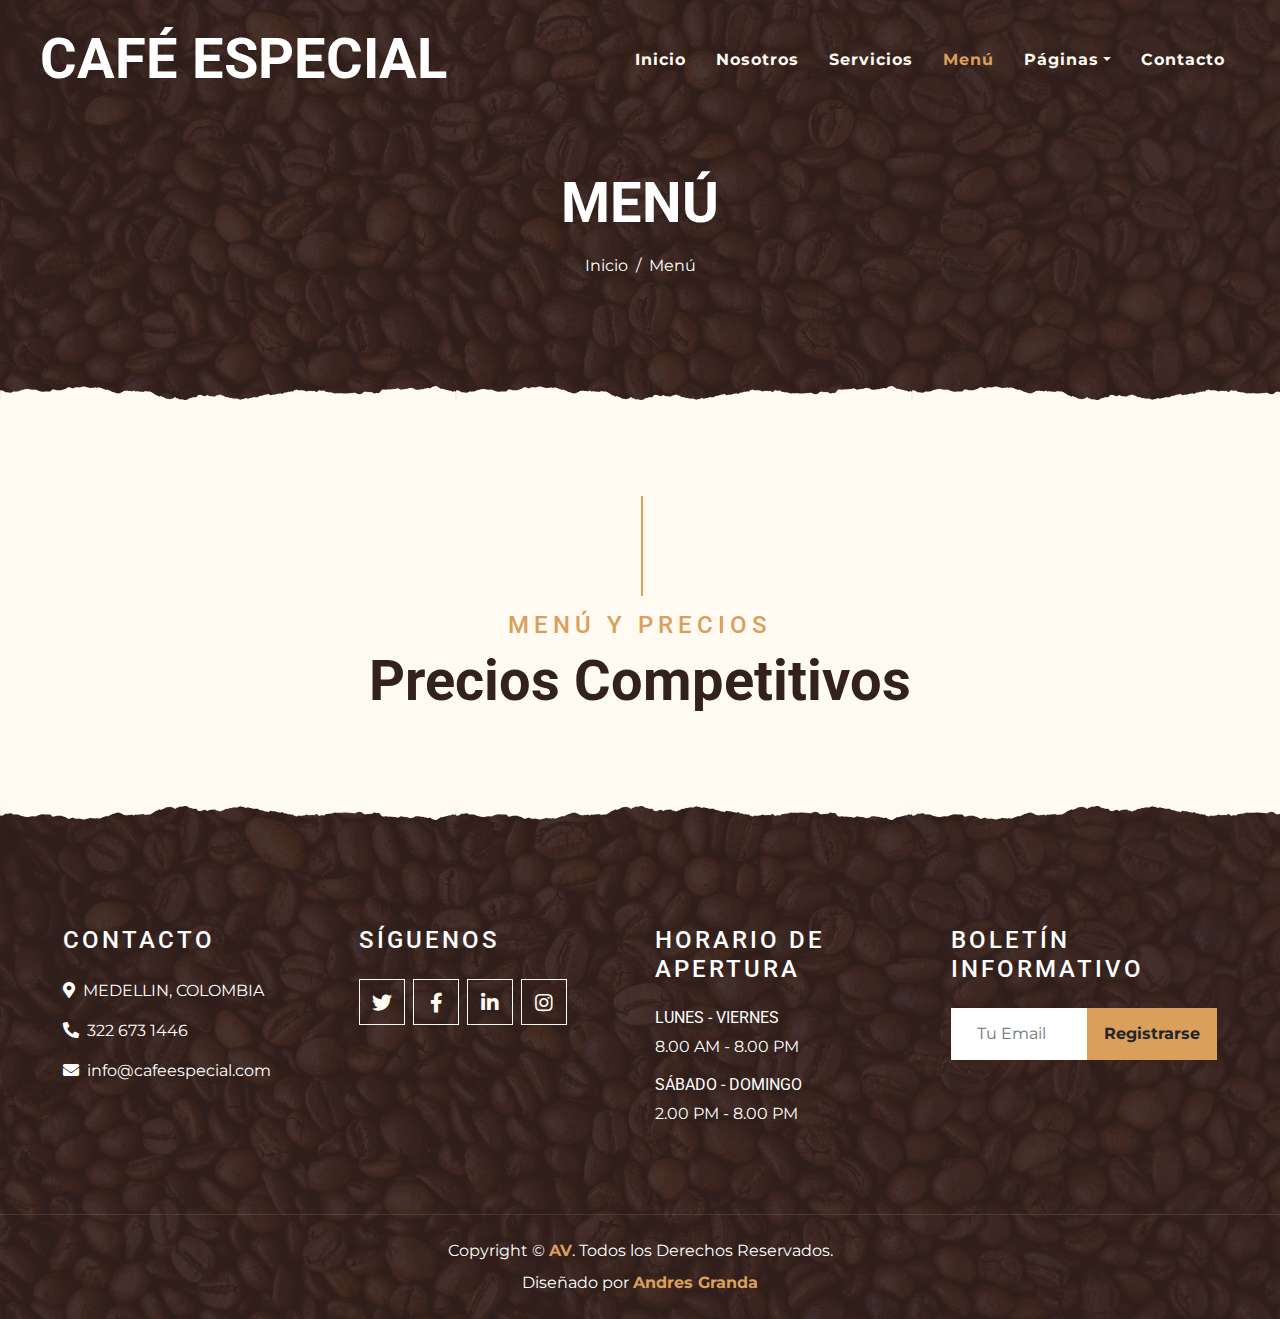
<file: menu.html>
<!DOCTYPE html>
<html lang="es">

<head>
    <meta charset="utf-8">
    <title>CAFE ESPECIAL - Plantilla HTML para Cafetería</title>
    <meta content="width=device-width, initial-scale=1.0" name="viewport">
    <meta content="Plantilla Gratuita de Sitio Web" name="keywords">
    <meta content="Plantilla Gratuita de Sitio Web" name="description">

    <!-- Favicon -->
    <link href="img/favicon.ico" rel="icon">

    <!-- Fuente de Google -->
    <link rel="preconnect" href="https://fonts.gstatic.com">
    <link href="https://fonts.googleapis.com/css2?family=Montserrat:wght@200;400&family=Roboto:wght@400;500;700&display=swap" rel="stylesheet"> 

    <!-- Font Awesome -->
    <link href="https://cdnjs.cloudflare.com/ajax/libs/font-awesome/5.10.0/css/all.min.css" rel="stylesheet">

    <!-- Hoja de Estilos de Bibliotecas -->
    <link href="lib/owlcarousel/assets/owl.carousel.min.css" rel="stylesheet">
    <link href="lib/tempusdominus/css/tempusdominus-bootstrap-4.min.css" rel="stylesheet" />

    <!-- Hoja de Estilos Personalizada de Bootstrap -->
    <link href="css/style.min.css" rel="stylesheet">
</head>

<body>
    <!-- Inicio de la Barra de Navegación -->
    <div class="container-fluid p-0 nav-bar">
        <nav class="navbar navbar-expand-lg bg-none navbar-dark py-3">
            <a href="index.html" class="navbar-brand px-lg-4 m-0">
                <h1 class="m-0 display-4 text-uppercase text-white st">CAFÉ ESPECIAL</h1>
            </a>
            <button type="button" class="navbar-toggler" data-toggle="collapse" data-target="#navbarCollapse">
                <span class="navbar-toggler-icon"></span>
            </button>
            <div class="collapse navbar-collapse justify-content-between" id="navbarCollapse">
                <div class="navbar-nav ml-auto p-4">
                    <a href="index.html" class="nav-item nav-link">Inicio</a>
                    <a href="about.html" class="nav-item nav-link">Nosotros</a>
                    <a href="service.html" class="nav-item nav-link">Servicios</a>
                    <a href="menu.html" class="nav-item nav-link active">Menú</a>
                    <div class="nav-item dropdown">
                        <a href="#" class="nav-link dropdown-toggle" data-toggle="dropdown">Páginas</a>
                        <div class="dropdown-menu text-capitalize">
                            <a href="reservation.html" class="dropdown-item">Reservación</a>
                            <a href="testimonial.html" class="dropdown-item">Testimonios</a>
                        </div>
                    </div>
                    <a href="contact.html" class="nav-item nav-link">Contacto</a>
                </div>
            </div>
        </nav>
    </div>
    <!-- Fin de la Barra de Navegación -->


    <!-- Inicio del Encabezado de Página -->
    <div class="container-fluid page-header mb-5 position-relative overlay-bottom">
        <div class="d-flex flex-column align-items-center justify-content-center pt-0 pt-lg-5" style="min-height: 400px">
            <h1 class="display-4 mb-3 mt-0 mt-lg-5 text-white text-uppercase">Menú</h1>
            <div class="d-inline-flex mb-lg-5">
                <p class="m-0 text-white"><a class="text-white" href="">Inicio</a></p>
                <p class="m-0 text-white px-2">/</p>
                <p class="m-0 text-white">Menú</p>
            </div>
        </div>
    </div>
    <!-- Fin del Encabezado de Página -->


    <!-- Inicio del Menú -->
    <div class="container-fluid pt-5">
        <div class="container">
            <div class="section-title">
                <h4 class="text-primary text-uppercase" style="letter-spacing: 5px;">Menú y Precios</h4>
                <h1 class="display-4">Precios Competitivos</h1>
            </div>
            <div class="row">
                <div class="col-lg-6" hidden>
                    <h1 class="mb-5">Café molido</h1>
                    <div class="row align-items-center mb-5">
                        <div class="col-4 col-sm-3">
                            <img class="w-100 rounded-circle mb-3 mb-sm-0" src="img/service-2.jpg" alt="">
                            <h5 class="menu-price">$5</h5>
                        </div>
                        <div class="col-8 col-sm-9">
                            <h4>Café aroma madera</h4>
                            <p class="m-0">Sit lorem ipsum et diam elitr est dolor sed duo guberg sea et et lorem dolor</p>
                        </div>
                    </div>
                    <div class="row align-items-center mb-5">
                        <div class="col-4 col-sm-3">
                            <img class="w-100 rounded-circle mb-3 mb-sm-0" src="img/menu-2.jpg" alt="">
                            <h5 class="menu-price">$7</h5>
                        </div>
                        <div class="col-8 col-sm-9">
                            <h4>Café aroma citrico</h4>
                            <p class="m-0">Sit lorem ipsum et diam elitr est dolor sed duo guberg sea et et lorem dolor</p>
                        </div>
                    </div>
                    <div class="row align-items-center mb-5">
                        <div class="col-4 col-sm-3">
                            <img class="w-100 rounded-circle mb-3 mb-sm-0" src="img/menu-3.jpg" alt="">
                            <h5 class="menu-price">$9</h5>
                        </div>
                        <div class="col-8 col-sm-9">
                            <h4>Café con Leche</h4>
                            <p class="m-0">Sit lorem ipsum et diam elitr est dolor sed duo guberg sea et et lorem dolor</p>
                        </div>
                    </div>
                </div>
                <div class="col-lg-6" hidden>
                    <h1 class="mb-5">Café en grano</h1>
                    <div class="row align-items-center mb-5">
                        <div class="col-4 col-sm-3">
                            <img class="w-100 rounded-circle mb-3 mb-sm-0" src="img/menu-1.jpg" alt="">
                            <h5 class="menu-price">$5</h5>
                        </div>
                        <div class="col-8 col-sm-9">
                            <h4>Café Negro</h4>
                            <p class="m-0">Sit lorem ipsum et diam elitr est dolor sed duo guberg sea et et lorem dolor</p>
                        </div>
                    </div>
                    <div class="row align-items-center mb-5">
                        <div class="col-4 col-sm-3">
                            <img class="w-100 rounded-circle mb-3 mb-sm-0" src="img/menu-2.jpg" alt="">
                            <h5 class="menu-price">$7</h5>
                        </div>
                        <div class="col-8 col-sm-9">
                            <h4>Café con Chocolate</h4>
                            <p class="m-0">Sit lorem ipsum et diam elitr est dolor sed duo guberg sea et et lorem dolor</p>
                        </div>
                    </div>
                    <div class="row align-items-center mb-5">
                        <div class="col-4 col-sm-3">
                            <img class="w-100 rounded-circle mb-3 mb-sm-0" src="img/menu-3.jpg" alt="">
                            <h5 class="menu-price">$9</h5>
                        </div>
                        <div class="col-8 col-sm-9">
                            <h4>Café con Leche</h4>
                            <p class="m-0">Sit lorem ipsum et diam elitr est dolor sed duo guberg sea et et lorem dolor</p>
                        </div>
                    </div>
                </div>
            </div>
        </div>
    </div>
    <!-- Fin del Menú -->


    <!-- Inicio del Pie de Página -->
    <div class="container-fluid footer text-white mt-5 pt-5 px-0 position-relative overlay-top">
        <div class="row mx-0 pt-5 px-sm-3 px-lg-5 mt-4">
            <div class="col-lg-3 col-md-6 mb-5">
                <h4 class="text-white text-uppercase mb-4" style="letter-spacing: 3px;">Contacto</h4>
                <p><i class="fa fa-map-marker-alt mr-2"></i>MEDELLIN, COLOMBIA</p>
                <p><i class="fa fa-phone-alt mr-2"></i>322 673 1446</p>
                <p class="m-0"><i class="fa fa-envelope mr-2"></i>info@cafeespecial.com</p>
            </div>
            <div class="col-lg-3 col-md-6 mb-5">
                <h4 class="text-white text-uppercase mb-4" style="letter-spacing: 3px;">Síguenos</h4>
                <p></p>
                <div class="d-flex justify-content-start">
                    <a class="btn btn-lg btn-outline-light btn-lg-square mr-2" href="#"><i class="fab fa-twitter"></i></a>
                    <a class="btn btn-lg btn-outline-light btn-lg-square mr-2" href="#"><i class="fab fa-facebook-f"></i></a>
                    <a class="btn btn-lg btn-outline-light btn-lg-square mr-2" href="#"><i class="fab fa-linkedin-in"></i></a>
                    <a class="btn btn-lg btn-outline-light btn-lg-square" href="#"><i class="fab fa-instagram"></i></a>
                </div>
            </div>
            <div class="col-lg-3 col-md-6 mb-5">
                <h4 class="text-white text-uppercase mb-4" style="letter-spacing: 3px;">Horario de Apertura</h4>
                <div>
                    <h6 class="text-white text-uppercase">Lunes - Viernes</h6>
                    <p>8.00 AM - 8.00 PM</p>
                    <h6 class="text-white text-uppercase">Sábado - Domingo</h6>
                    <p>2.00 PM - 8.00 PM</p>
                </div>
            </div>
            <div class="col-lg-3 col-md-6 mb-5">
                <h4 class="text-white text-uppercase mb-4" style="letter-spacing: 3px;">Boletín Informativo</h4>
                <p></p>
                <div class="w-100">
                    <div class="input-group">
                        <input type="text" class="form-control border-light" style="padding: 25px;" placeholder="Tu Email">
                        <div class="input-group-append">
                            <button class="btn btn-primary font-weight-bold px-3">Registrarse</button>
                        </div>
                    </div>
                </div>
            </div>
        </div>
        <div class="container-fluid text-center text-white border-top mt-4 py-4 px-sm-3 px-md-5" style="border-color: rgba(256, 256, 256, .1) !important;">
            <p class="mb-2 text-white">Copyright &copy; <a class="font-weight-bold" href="#">AV</a>. Todos los Derechos Reservados.</a></p>
            <p class="m-0 text-white">Diseñado por <a class="font-weight-bold" href="">Andres Granda</a></p>
        </div>
    </div>
    <!-- Fin del Pie de Página -->


    <!-- Botón para Volver Arriba -->
    <a href="#" class="btn btn-lg btn-primary btn-lg-square back-to-top"><i class="fa fa-angle-double-up"></i></a>


    <!-- Bibliotecas de JavaScript -->
    <script src="https://code.jquery.com/jquery-3.4.1.min.js"></script>
    <script src="https://stackpath.bootstrapcdn.com/bootstrap/4.4.1/js/bootstrap.bundle.min.js"></script>
    <script src="lib/easing/easing.min.js"></script>
    <script src="lib/waypoints/waypoints.min.js"></script>
    <script src="lib/owlcarousel/owl.carousel.min.js"></script>
    <script src="lib/tempusdominus/js/moment.min.js"></script>
    <script src="lib/tempusdominus/js/moment-timezone.min.js"></script>
    <script src="lib/tempusdominus/js/tempusdominus-bootstrap-4.min.js"></script>

    <!-- Archivo de JavaScript de Contacto -->
    <script src="mail/jqBootstrapValidation.min.js"></script>
    <script src="mail/contact.js"></script>

    <!-- JavaScript de la Plantilla -->
    <script src="js/main.js"></script>
</body>

</html>
</file>
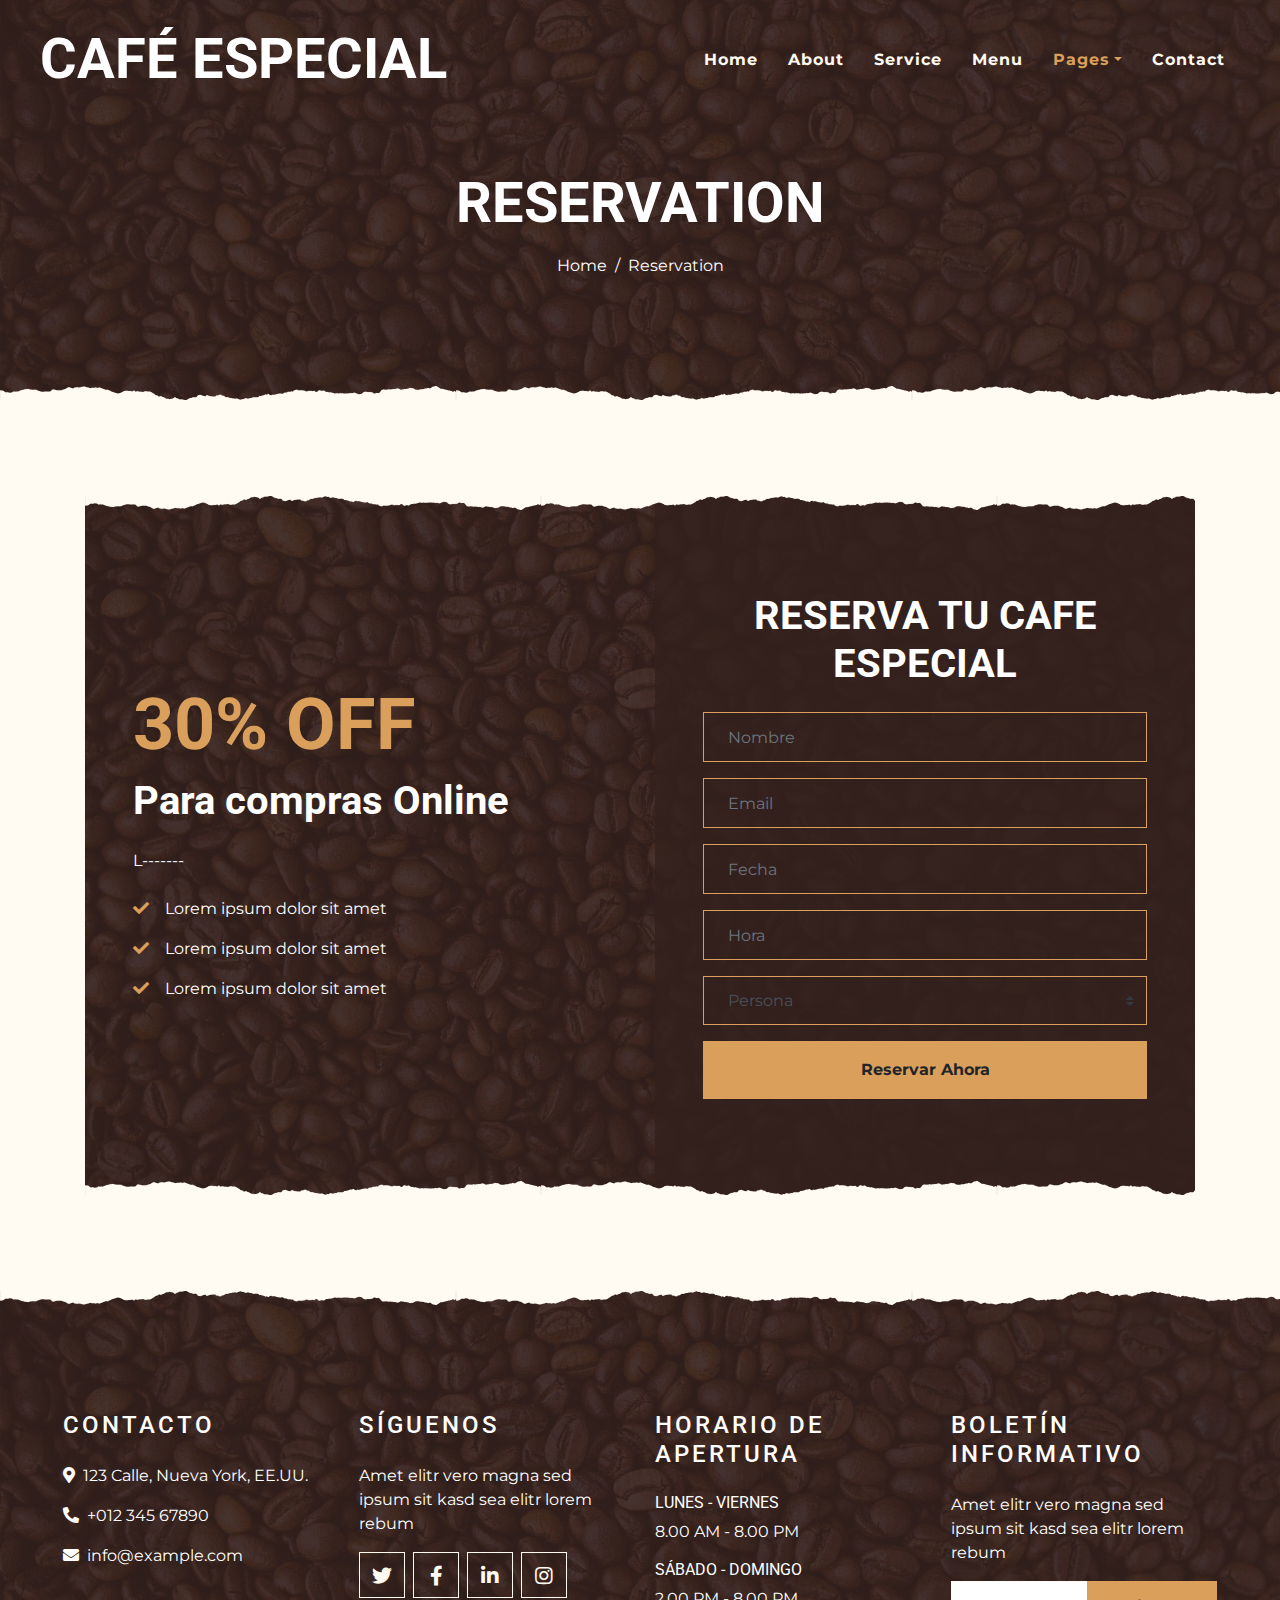
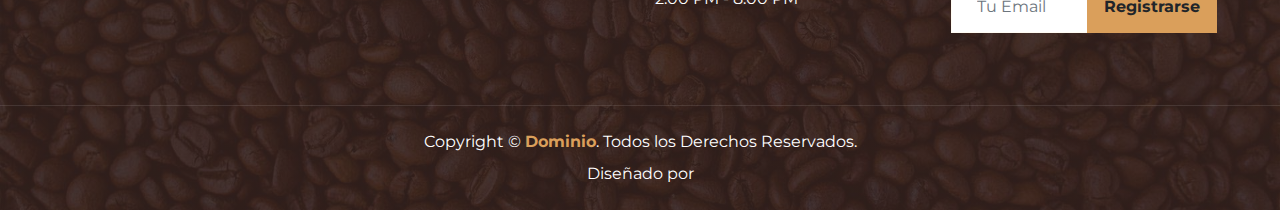
<file: reservation.html>
<!DOCTYPE html>
<html lang="en">

<head>
    <meta charset="utf-8">
    <title>KOPPEE - Coffee Shop HTML Template</title>
    <meta content="width=device-width, initial-scale=1.0" name="viewport">
    <meta content="Free Website Template" name="keywords">
    <meta content="Free Website Template" name="description">

    <!-- Favicon -->
    <link href="img/favicon.ico" rel="icon">

    <!-- Google Font -->
    <link rel="preconnect" href="https://fonts.gstatic.com">
    <link href="https://fonts.googleapis.com/css2?family=Montserrat:wght@200;400&family=Roboto:wght@400;500;700&display=swap" rel="stylesheet"> 

    <!-- Font Awesome -->
    <link href="https://cdnjs.cloudflare.com/ajax/libs/font-awesome/5.10.0/css/all.min.css" rel="stylesheet">

    <!-- Libraries Stylesheet -->
    <link href="lib/owlcarousel/assets/owl.carousel.min.css" rel="stylesheet">
    <link href="lib/tempusdominus/css/tempusdominus-bootstrap-4.min.css" rel="stylesheet" />

    <!-- Customized Bootstrap Stylesheet -->
    <link href="css/style.min.css" rel="stylesheet">
</head>

<body>
    <!-- Navbar Start -->
    <div class="container-fluid p-0 nav-bar">
        <nav class="navbar navbar-expand-lg bg-none navbar-dark py-3">
            <a href="index.html" class="navbar-brand px-lg-4 m-0">
                <h1 class="m-0 display-4 text-uppercase text-white">CAFÉ ESPECIAL</h1>
            </a>
            <button type="button" class="navbar-toggler" data-toggle="collapse" data-target="#navbarCollapse">
                <span class="navbar-toggler-icon"></span>
            </button>
            <div class="collapse navbar-collapse justify-content-between" id="navbarCollapse">
                <div class="navbar-nav ml-auto p-4">
                    <a href="index.html" class="nav-item nav-link">Home</a>
                    <a href="about.html" class="nav-item nav-link">About</a>
                    <a href="service.html" class="nav-item nav-link">Service</a>
                    <a href="menu.html" class="nav-item nav-link">Menu</a>
                    <div class="nav-item dropdown">
                        <a href="#" class="nav-link dropdown-toggle active" data-toggle="dropdown">Pages</a>
                        <div class="dropdown-menu text-capitalize">
                            <a href="reservation.html" class="dropdown-item active">Reservation</a>
                            <a href="testimonial.html" class="dropdown-item">Testimonios</a>
                        </div>
                    </div>
                    <a href="contact.html" class="nav-item nav-link">Contact</a>
                </div>
            </div>
        </nav>
    </div>
    <!-- Navbar End -->


    <!-- Page Header Start -->
    <div class="container-fluid page-header mb-5 position-relative overlay-bottom">
        <div class="d-flex flex-column align-items-center justify-content-center pt-0 pt-lg-5" style="min-height: 400px">
            <h1 class="display-4 mb-3 mt-0 mt-lg-5 text-white text-uppercase">Reservation</h1>
            <div class="d-inline-flex mb-lg-5">
                <p class="m-0 text-white"><a class="text-white" href="">Home</a></p>
                <p class="m-0 text-white px-2">/</p>
                <p class="m-0 text-white">Reservation</p>
            </div>
        </div>
    </div>
    <!-- Page Header End -->


    <!-- Reservation Start -->
   <!-- Inicio de la sección de reserva -->
<div class="container-fluid py-5">
    <div class="container">
        <div class="reservation position-relative overlay-top overlay-bottom">
            <div class="row align-items-center">
                <!-- Columna izquierda con información de la promoción -->
                <div class="col-lg-6 my-5 my-lg-0">
                    <div class="p-5">
                        <div class="mb-4">
                            <h1 class="display-3 text-primary">30% OFF</h1>
                            <h1 class="text-white">Para compras Online</h1>
                        </div>
                        <p class="text-white">L-------</p>
                        <ul class="list-inline text-white m-0">
                            <li class="py-2"><i class="fa fa-check text-primary mr-3"></i>Lorem ipsum dolor sit amet</li>
                            <li class="py-2"><i class="fa fa-check text-primary mr-3"></i>Lorem ipsum dolor sit amet</li>
                            <li class="py-2"><i class="fa fa-check text-primary mr-3"></i>Lorem ipsum dolor sit amet</li>
                        </ul>
                    </div>
                </div>
                <!-- Columna derecha con el formulario de reserva -->
                <div class="col-lg-6">
                    <div class="text-center p-5" style="background: rgba(51, 33, 29, .8);">
                        <h1 class="text-white mb-4 mt-5">RESERVA TU CAFE ESPECIAL</h1>
                        <form class="mb-5">
                            <div class="form-group">
                                <input type="text" class="form-control bg-transparent border-primary p-4" placeholder="Nombre"
                                    required="required" />
                            </div>
                            <div class="form-group">
                                <input type="email" class="form-control bg-transparent border-primary p-4" placeholder="Email"
                                    required="required" />
                            </div>
                            <div class="form-group">
                                <div class="date" id="date" data-target-input="nearest">
                                    <input type="text" class="form-control bg-transparent border-primary p-4 datetimepicker-input" placeholder="Fecha" data-target="#date" data-toggle="datetimepicker"/>
                                </div>
                            </div>
                            <div class="form-group">
                                <div class="time" id="time" data-target-input="nearest">
                                    <input type="text" class="form-control bg-transparent border-primary p-4 datetimepicker-input" placeholder="Hora" data-target="#time" data-toggle="datetimepicker"/>
                                </div>
                            </div>
                            <div class="form-group">
                                <select class="custom-select bg-transparent border-primary px-4" style="height: 49px;">
                                    <option selected>Persona</option>
                                    <option value="1">Persona 1</option>
                                    <option value="2">Persona 2</option>
                                    <option value="3">Persona 3</option>
                                    <option value="4">Persona 4</option>
                                </select>
                            </div>
                            
                            <div>
                                <button class="btn btn-primary btn-block font-weight-bold py-3" type="submit">Reservar Ahora</button>
                            </div>
                        </form>
                    </div>
                </div>
            </div>
        </div>
    </div>
</div>
<!-- Fin de la sección de reserva -->


<!-- Inicio del pie de página -->
<div class="container-fluid footer text-white mt-5 pt-5 px-0 position-relative overlay-top">
    <div class="row mx-0 pt-5 px-sm-3 px-lg-5 mt-4">
        <div class="col-lg-3 col-md-6 mb-5">
            <h4 class="text-white text-uppercase mb-4" style="letter-spacing: 3px;">Contacto</h4>
            <p><i class="fa fa-map-marker-alt mr-2"></i>123 Calle, Nueva York, EE.UU.</p>
            <p><i class="fa fa-phone-alt mr-2"></i>+012 345 67890</p>
            <p class="m-0"><i class="fa fa-envelope mr-2"></i>info@example.com</p>
        </div>
        <div class="col-lg-3 col-md-6 mb-5">
            <h4 class="text-white text-uppercase mb-4" style="letter-spacing: 3px;">Síguenos</h4>
            <p>Amet elitr vero magna sed ipsum sit kasd sea elitr lorem rebum</p>
            <div class="d-flex justify-content-start">
                <a class="btn btn-lg btn-outline-light btn-lg-square mr-2" href="#"><i class="fab fa-twitter"></i></a>
                <a class="btn btn-lg btn-outline-light btn-lg-square mr-2" href="#"><i class="fab fa-facebook-f"></i></a>
                <a class="btn btn-lg btn-outline-light btn-lg-square mr-2" href="#"><i class="fab fa-linkedin-in"></i></a>
                <a class="btn btn-lg btn-outline-light btn-lg-square" href="#"><i class="fab fa-instagram"></i></a>
            </div>
        </div>
        <div class="col-lg-3 col-md-6 mb-5">
            <h4 class="text-white text-uppercase mb-4" style="letter-spacing: 3px;">Horario de Apertura</h4>
            <div>
                <h6 class="text-white text-uppercase">Lunes - Viernes</h6>
                <p>8.00 AM - 8.00 PM</p>
                <h6 class="text-white text-uppercase">Sábado - Domingo</h6>
                <p>2.00 PM - 8.00 PM</p>
            </div>
        </div>
        <div class="col-lg-3 col-md-6 mb-5">
            <h4 class="text-white text-uppercase mb-4" style="letter-spacing: 3px;">Boletín Informativo</h4>
            <p>Amet elitr vero magna sed ipsum sit kasd sea elitr lorem rebum</p>
            <div class="w-100">
                <div class="input-group">
                    <input type="text" class="form-control border-light" style="padding: 25px;" placeholder="Tu Email">
                    <div class="input-group-append">
                        <button class="btn btn-primary font-weight-bold px-3">Registrarse</button>
                    </div>
                </div>
            </div>
        </div>
    </div>
    <div class="container-fluid text-center text-white border-top mt-4 py-4 px-sm-3 px-md-5" style="border-color: rgba(256, 256, 256, .1) !important;">
        <p class="mb-2 text-white">Copyright &copy; <a class="font-weight-bold" href="#">Dominio</a>. Todos los Derechos Reservados.</a></p>
        <p class="m-0 text-white">Diseñado por <a class="font-weight-bold" href=""></a></p>
    </div>
</div>
<!-- Fin del pie de página -->
    <!-- Footer End -->


    <!-- Back to Top -->
    <a href="#" class="btn btn-lg btn-primary btn-lg-square back-to-top"><i class="fa fa-angle-double-up"></i></a>


    <!-- JavaScript Libraries -->
    <script src="https://code.jquery.com/jquery-3.4.1.min.js"></script>
    <script src="https://stackpath.bootstrapcdn.com/bootstrap/4.4.1/js/bootstrap.bundle.min.js"></script>
    <script src="lib/easing/easing.min.js"></script>
    <script src="lib/waypoints/waypoints.min.js"></script>
    <script src="lib/owlcarousel/owl.carousel.min.js"></script>
    <script src="lib/tempusdominus/js/moment.min.js"></script>
    <script src="lib/tempusdominus/js/moment-timezone.min.js"></script>
    <script src="lib/tempusdominus/js/tempusdominus-bootstrap-4.min.js"></script>

    <!-- Contact Javascript File -->
    <script src="mail/jqBootstrapValidation.min.js"></script>
    <script src="mail/contact.js"></script>

    <!-- Template Javascript -->
    <script src="js/main.js"></script>
</body>

</html>
</file>
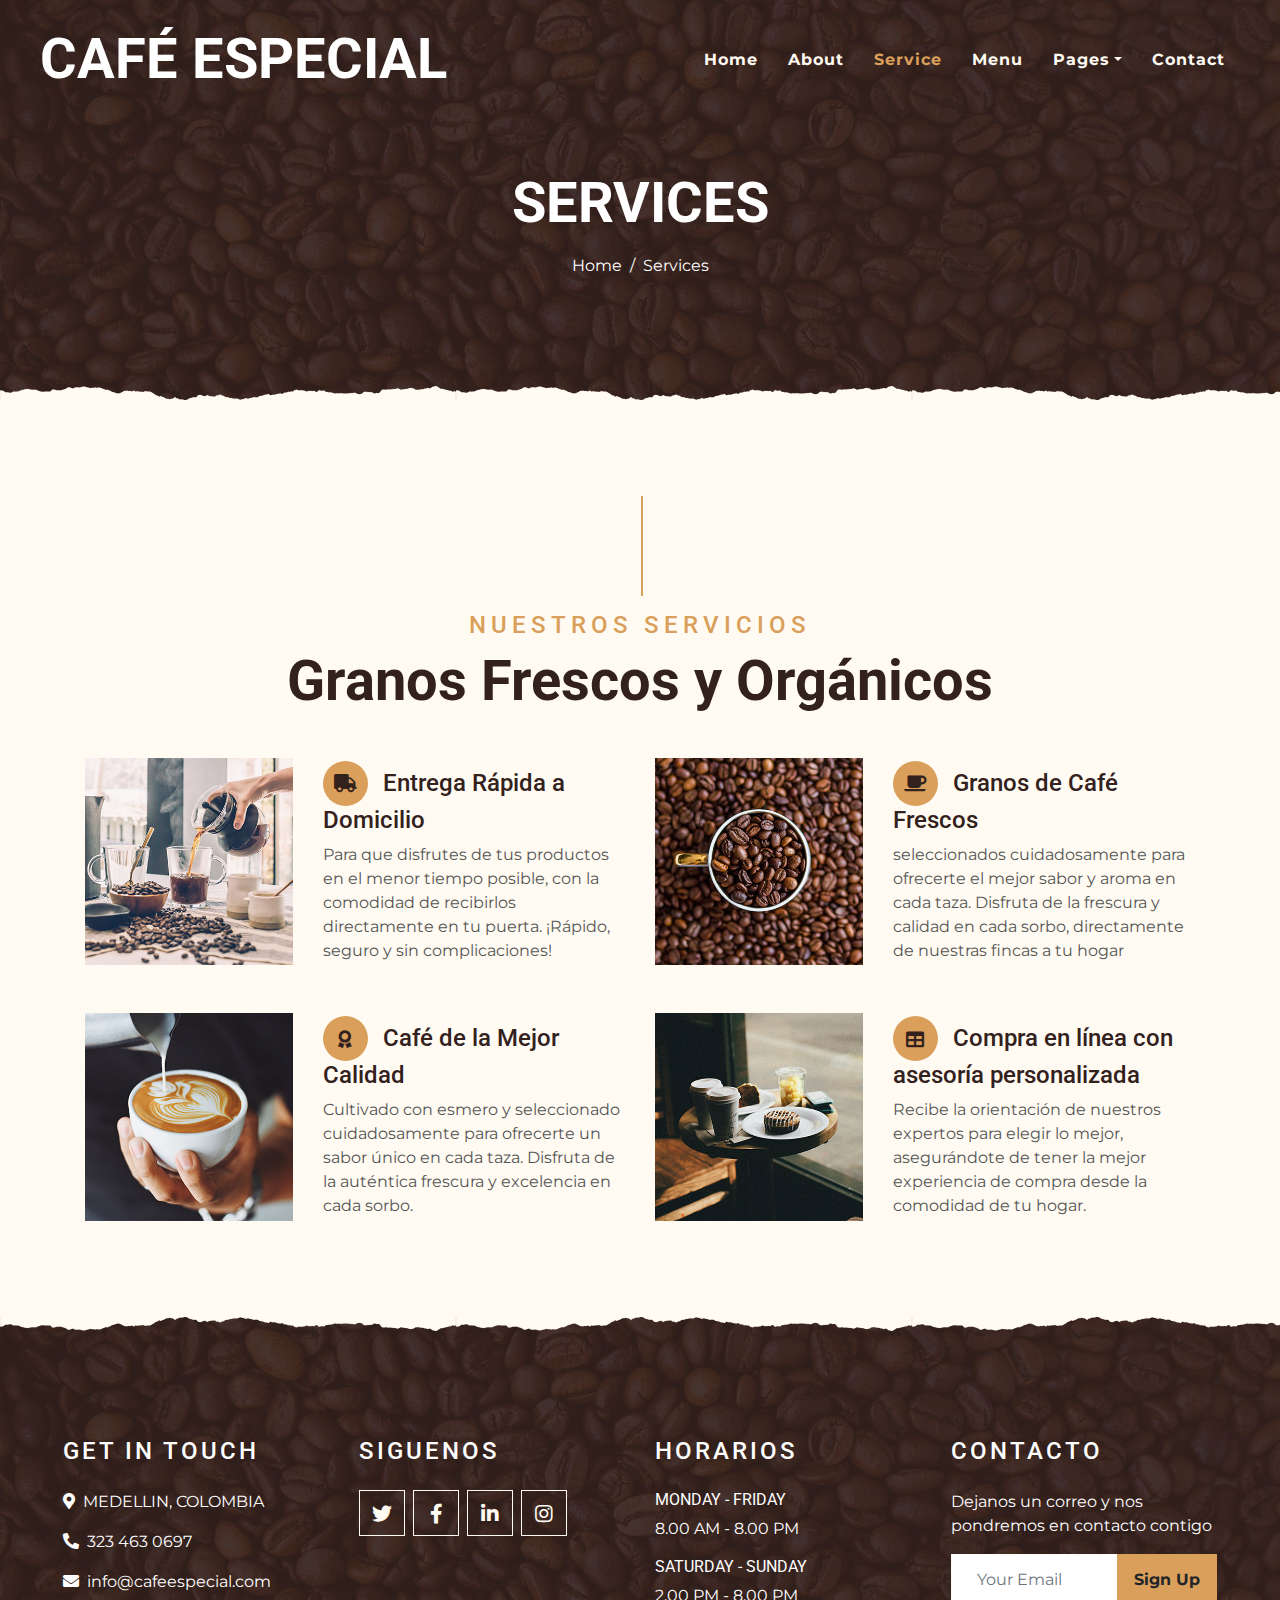
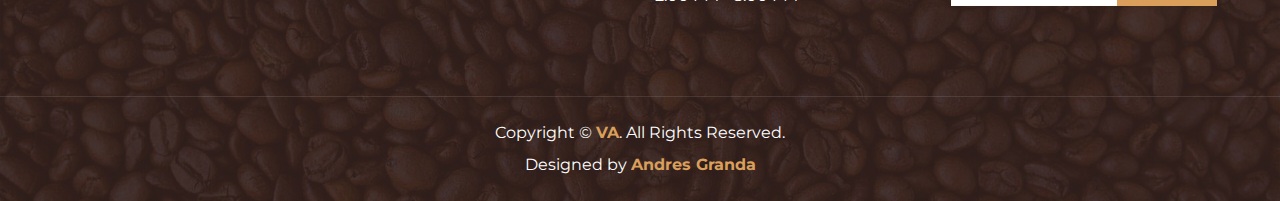
<file: service.html>
<!DOCTYPE html>
<html lang="en">

<head>
    <meta charset="utf-8">
    <title>CAFE ESPECIAL - Coffee Shop HTML Template</title>
    <meta content="width=device-width, initial-scale=1.0" name="viewport">
    <meta content="Free Website Template" name="keywords">
    <meta content="Free Website Template" name="description">

    <!-- Favicon -->
    <link href="img/favicon.ico" rel="icon">

    <!-- Google Font -->
    <link rel="preconnect" href="https://fonts.gstatic.com">
    <link href="https://fonts.googleapis.com/css2?family=Montserrat:wght@200;400&family=Roboto:wght@400;500;700&display=swap" rel="stylesheet"> 

    <!-- Font Awesome -->
    <link href="https://cdnjs.cloudflare.com/ajax/libs/font-awesome/5.10.0/css/all.min.css" rel="stylesheet">

    <!-- Libraries Stylesheet -->
    <link href="lib/owlcarousel/assets/owl.carousel.min.css" rel="stylesheet">
    <link href="lib/tempusdominus/css/tempusdominus-bootstrap-4.min.css" rel="stylesheet" />

    <!-- Customized Bootstrap Stylesheet -->
    <link href="css/style.min.css" rel="stylesheet">
</head>

<body>
    <!-- Navbar Start -->
    <div class="container-fluid p-0 nav-bar">
        <nav class="navbar navbar-expand-lg bg-none navbar-dark py-3">
            <a href="index.html" class="navbar-brand px-lg-4 m-0">
                <h1 class="m-0 display-4 text-uppercase text-white">CAFÉ ESPECIAL</h1>
            </a>
            <button type="button" class="navbar-toggler" data-toggle="collapse" data-target="#navbarCollapse">
                <span class="navbar-toggler-icon"></span>
            </button>
            <div class="collapse navbar-collapse justify-content-between" id="navbarCollapse">
                <div class="navbar-nav ml-auto p-4">
                    <a href="index.html" class="nav-item nav-link">Home</a>
                    <a href="about.html" class="nav-item nav-link">About</a>
                    <a href="service.html" class="nav-item nav-link active">Service</a>
                    <a href="menu.html" class="nav-item nav-link">Menu</a>
                    <div class="nav-item dropdown">
                        <a href="#" class="nav-link dropdown-toggle" data-toggle="dropdown">Pages</a>
                        <div class="dropdown-menu text-capitalize">
                            <a href="reservation.html" class="dropdown-item">Reservation</a>
                            <a href="testimonial.html" class="dropdown-item">Testimonial</a>
                        </div>
                    </div>
                    <a href="contact.html" class="nav-item nav-link">Contact</a>
                </div>
            </div>
        </nav>
    </div>
    <!-- Navbar End -->


    <!-- Page Header Start -->
    <div class="container-fluid page-header mb-5 position-relative overlay-bottom">
        <div class="d-flex flex-column align-items-center justify-content-center pt-0 pt-lg-5" style="min-height: 400px">
            <h1 class="display-4 mb-3 mt-0 mt-lg-5 text-white text-uppercase">Services</h1>
            <div class="d-inline-flex mb-lg-5">
                <p class="m-0 text-white"><a class="text-white" href="">Home</a></p>
                <p class="m-0 text-white px-2">/</p>
                <p class="m-0 text-white">Services</p>
            </div>
        </div>
    </div>
    <!-- Page Header End -->


    <!-- Service Start -->
    <div class="container-fluid pt-5">
        <div class="container">
            <div class="section-title">
                <h4 class="text-primary text-uppercase" style="letter-spacing: 5px;">Nuestros Servicios</h4>
                <h1 class="display-4">Granos Frescos y Orgánicos</h1>
            </div>
            <div class="row">
                <div class="col-lg-6 mb-5">
                    <div class="row align-items-center">
                        <div class="col-sm-5">
                            <img class="img-fluid mb-3 mb-sm-0" src="img/service-1.jpg" alt="">
                        </div>
                        <div class="col-sm-7">
                            <h4><i class="fa fa-truck service-icon"></i>Entrega Rápida a Domicilio</h4>
                            <p class="m-0">Para que disfrutes de tus productos en el menor tiempo posible, con la comodidad de recibirlos directamente en tu puerta. ¡Rápido, seguro y sin complicaciones!</p>
                        </div>
                    </div>
                </div>
                <div class="col-lg-6 mb-5">
                    <div class="row align-items-center">
                        <div class="col-sm-5">
                            <img class="img-fluid mb-3 mb-sm-0" src="img/service-2.jpg" alt="">
                        </div>
                        <div class="col-sm-7">
                            <h4><i class="fa fa-coffee service-icon"></i>Granos de Café Frescos</h4>
                            <p class="m-0">seleccionados cuidadosamente para ofrecerte el mejor sabor y aroma en cada taza. Disfruta de la frescura y calidad en cada sorbo, directamente de nuestras fincas a tu hogar</p>
                        </div>
                    </div>
                </div>
                <div class="col-lg-6 mb-5">
                    <div class="row align-items-center">
                        <div class="col-sm-5">
                            <img class="img-fluid mb-3 mb-sm-0" src="img/service-3.jpg" alt="">
                        </div>
                        <div class="col-sm-7">
                            <h4><i class="fa fa-award service-icon"></i>Café de la Mejor Calidad</h4>
                            <p class="m-0">Cultivado con esmero y seleccionado cuidadosamente para ofrecerte un sabor único en cada taza. Disfruta de la auténtica frescura y excelencia en cada sorbo.



                            </p>
                        </div>
                    </div>
                </div>
                <div class="col-lg-6 mb-5">
                    <div class="row align-items-center">
                        <div class="col-sm-5">
                            <img class="img-fluid mb-3 mb-sm-0" src="img/service-4.jpg" alt="">
                        </div>
                        <div class="col-sm-7">
                            <h4><i class="fa fa-table service-icon"></i>Compra en línea con asesoría personalizada</h4>
                            <p class="m-0"> Recibe la orientación de nuestros expertos para elegir lo mejor, asegurándote de tener la mejor experiencia de compra desde la comodidad de tu hogar.</p>
                        </div>
                    </div>
                </div>
            </div>
        </div>
    </div>
    <!-- Service End -->


    <!-- Footer Start -->
    <div class="container-fluid footer text-white mt-5 pt-5 px-0 position-relative overlay-top">
        <div class="row mx-0 pt-5 px-sm-3 px-lg-5 mt-4">
            <div class="col-lg-3 col-md-6 mb-5">
                <h4 class="text-white text-uppercase mb-4" style="letter-spacing: 3px;">Get In Touch</h4>
                <p><i class="fa fa-map-marker-alt mr-2"></i>MEDELLIN, COLOMBIA</p>
                <p><i class="fa fa-phone-alt mr-2"></i>323 463 0697</p>
                <p class="m-0"><i class="fa fa-envelope mr-2"></i>info@cafeespecial.com</p>
            </div>
            <div class="col-lg-3 col-md-6 mb-5">
                <h4 class="text-white text-uppercase mb-4" style="letter-spacing: 3px;">SIGUENOS</h4>
                <p></p>
                <div class="d-flex justify-content-start">
                    <a class="btn btn-lg btn-outline-light btn-lg-square mr-2" href="#"><i class="fab fa-twitter"></i></a>
                    <a class="btn btn-lg btn-outline-light btn-lg-square mr-2" href="#"><i class="fab fa-facebook-f"></i></a>
                    <a class="btn btn-lg btn-outline-light btn-lg-square mr-2" href="#"><i class="fab fa-linkedin-in"></i></a>
                    <a class="btn btn-lg btn-outline-light btn-lg-square" href="#"><i class="fab fa-instagram"></i></a>
                </div>
            </div>
            <div class="col-lg-3 col-md-6 mb-5">
                <h4 class="text-white text-uppercase mb-4" style="letter-spacing: 3px;">horarios</h4>
                <div>
                    <h6 class="text-white text-uppercase">Monday - Friday</h6>
                    <p>8.00 AM - 8.00 PM</p>
                    <h6 class="text-white text-uppercase">Saturday - Sunday</h6>
                    <p>2.00 PM - 8.00 PM</p>
                </div>
            </div>
            <div class="col-lg-3 col-md-6 mb-5">
                <h4 class="text-white text-uppercase mb-4" style="letter-spacing: 3px;">Contacto</h4>
                <p>Dejanos un correo y nos pondremos en contacto  contigo</p>
                <div class="w-100">
                    <div class="input-group">
                        <input type="text" class="form-control border-light" style="padding: 25px;" placeholder="Your Email">
                        <div class="input-group-append">
                            <button class="btn btn-primary font-weight-bold px-3">Sign Up</button>
                        </div>
                    </div>
                </div>
            </div>
        </div>
        <div class="container-fluid text-center text-white border-top mt-4 py-4 px-sm-3 px-md-5" style="border-color: rgba(256, 256, 256, .1) !important;">
            <p class="mb-2 text-white">Copyright &copy; <a class="font-weight-bold" href="#">VA</a>. All Rights Reserved.</a></p>
            <p class="m-0 text-white">Designed by <a class="font-weight-bold" href="">Andres Granda</a></p>
        </div>
    </div>
    <!-- Footer End -->


    <!-- Back to Top -->
    <a href="#" class="btn btn-lg btn-primary btn-lg-square back-to-top"><i class="fa fa-angle-double-up"></i></a>


    <!-- JavaScript Libraries -->
    <script src="https://code.jquery.com/jquery-3.4.1.min.js"></script>
    <script src="https://stackpath.bootstrapcdn.com/bootstrap/4.4.1/js/bootstrap.bundle.min.js"></script>
    <script src="lib/easing/easing.min.js"></script>
    <script src="lib/waypoints/waypoints.min.js"></script>
    <script src="lib/owlcarousel/owl.carousel.min.js"></script>
    <script src="lib/tempusdominus/js/moment.min.js"></script>
    <script src="lib/tempusdominus/js/moment-timezone.min.js"></script>
    <script src="lib/tempusdominus/js/tempusdominus-bootstrap-4.min.js"></script>

    <!-- Contact Javascript File -->
    <script src="mail/jqBootstrapValidation.min.js"></script>
    <script src="mail/contact.js"></script>

    <!-- Template Javascript -->
    <script src="js/main.js"></script>
</body>

</html>
</file>
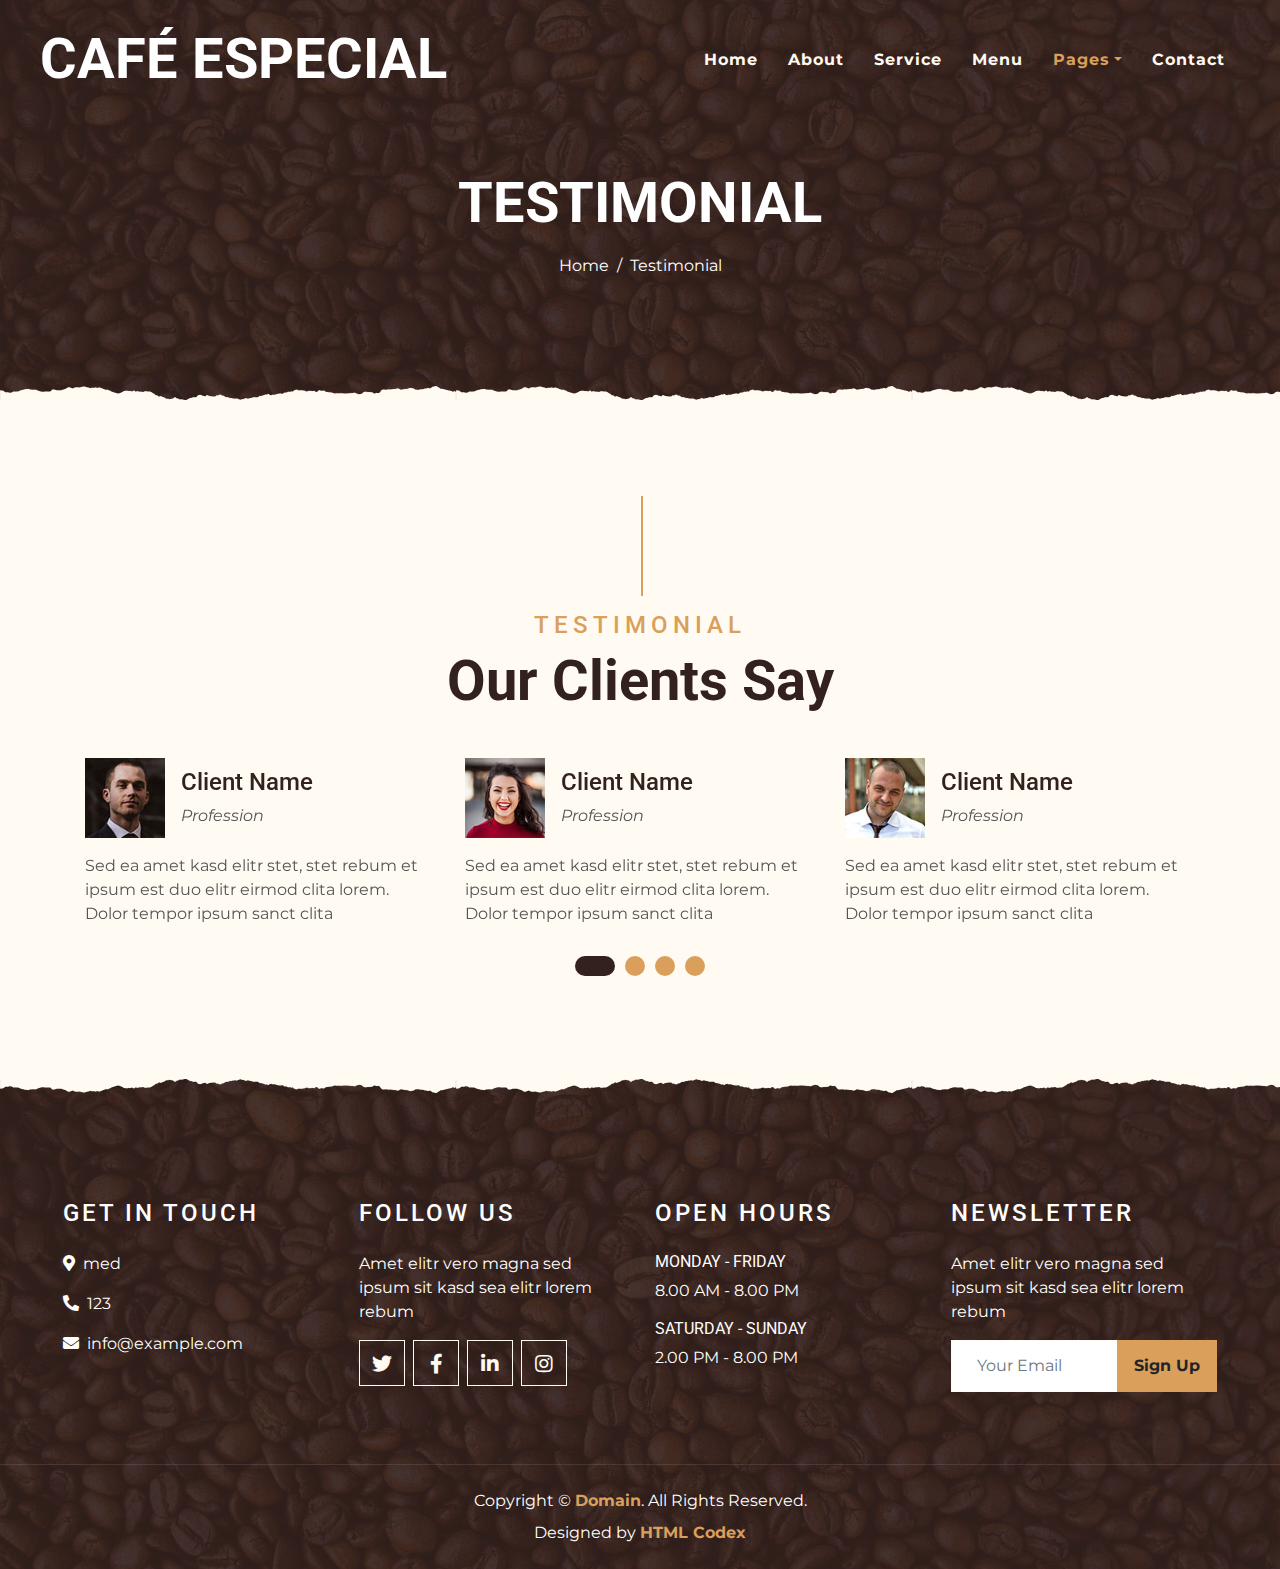
<file: testimonial.html>
<!DOCTYPE html>
<html lang="en">

<head>
    <meta charset="utf-8">
    <title>KOPPEE - Coffee Shop HTML Template</title>
    <meta content="width=device-width, initial-scale=1.0" name="viewport">
    <meta content="Free Website Template" name="keywords">
    <meta content="Free Website Template" name="description">

    <!-- Favicon -->
    <link href="img/favicon.ico" rel="icon">

    <!-- Google Font -->
    <link rel="preconnect" href="https://fonts.gstatic.com">
    <link href="https://fonts.googleapis.com/css2?family=Montserrat:wght@200;400&family=Roboto:wght@400;500;700&display=swap" rel="stylesheet"> 

    <!-- Font Awesome -->
    <link href="https://cdnjs.cloudflare.com/ajax/libs/font-awesome/5.10.0/css/all.min.css" rel="stylesheet">

    <!-- Libraries Stylesheet -->
    <link href="lib/owlcarousel/assets/owl.carousel.min.css" rel="stylesheet">
    <link href="lib/tempusdominus/css/tempusdominus-bootstrap-4.min.css" rel="stylesheet" />

    <!-- Customized Bootstrap Stylesheet -->
    <link href="css/style.min.css" rel="stylesheet">
</head>

<body>
    <!-- Navbar Start -->
    <div class="container-fluid p-0 nav-bar">
        <nav class="navbar navbar-expand-lg bg-none navbar-dark py-3">
            <a href="index.html" class="navbar-brand px-lg-4 m-0">
                <h1 class="m-0 display-4 text-uppercase text-white">CAFÉ ESPECIAL</h1>
            </a>
            <button type="button" class="navbar-toggler" data-toggle="collapse" data-target="#navbarCollapse">
                <span class="navbar-toggler-icon"></span>
            </button>
            <div class="collapse navbar-collapse justify-content-between" id="navbarCollapse">
                <div class="navbar-nav ml-auto p-4">
                    <a href="index.html" class="nav-item nav-link">Home</a>
                    <a href="about.html" class="nav-item nav-link">About</a>
                    <a href="service.html" class="nav-item nav-link">Service</a>
                    <a href="menu.html" class="nav-item nav-link">Menu</a>
                    <div class="nav-item dropdown">
                        <a href="#" class="nav-link dropdown-toggle active" data-toggle="dropdown">Pages</a>
                        <div class="dropdown-menu text-capitalize">
                            <a href="reservation.html" class="dropdown-item">Reservation</a>
                            <a href="testimonial.html" class="dropdown-item active">Testimonial</a>
                        </div>
                    </div>
                    <a href="contact.html" class="nav-item nav-link">Contact</a>
                </div>
            </div>
        </nav>
    </div>
    <!-- Navbar End -->


    <!-- Page Header Start -->
    <div class="container-fluid page-header mb-5 position-relative overlay-bottom">
        <div class="d-flex flex-column align-items-center justify-content-center pt-0 pt-lg-5" style="min-height: 400px">
            <h1 class="display-4 mb-3 mt-0 mt-lg-5 text-white text-uppercase">Testimonial</h1>
            <div class="d-inline-flex mb-lg-5">
                <p class="m-0 text-white"><a class="text-white" href="">Home</a></p>
                <p class="m-0 text-white px-2">/</p>
                <p class="m-0 text-white">Testimonial</p>
            </div>
        </div>
    </div>
    <!-- Page Header End -->


    <!-- Testimonial Start -->
    <div class="container-fluid py-5">
        <div class="container">
            <div class="section-title">
                <h4 class="text-primary text-uppercase" style="letter-spacing: 5px;">Testimonial</h4>
                <h1 class="display-4">Our Clients Say</h1>
            </div>
            <div class="owl-carousel testimonial-carousel">
                <div class="testimonial-item">
                    <div class="d-flex align-items-center mb-3">
                        <img class="img-fluid" src="img/testimonial-1.jpg" alt="">
                        <div class="ml-3">
                            <h4>Client Name</h4>
                            <i>Profession</i>
                        </div>
                    </div>
                    <p class="m-0">Sed ea amet kasd elitr stet, stet rebum et ipsum est duo elitr eirmod clita lorem. Dolor tempor ipsum sanct clita</p>
                </div>
                <div class="testimonial-item">
                    <div class="d-flex align-items-center mb-3">
                        <img class="img-fluid" src="img/testimonial-2.jpg" alt="">
                        <div class="ml-3">
                            <h4>Client Name</h4>
                            <i>Profession</i>
                        </div>
                    </div>
                    <p class="m-0">Sed ea amet kasd elitr stet, stet rebum et ipsum est duo elitr eirmod clita lorem. Dolor tempor ipsum sanct clita</p>
                </div>
                <div class="testimonial-item">
                    <div class="d-flex align-items-center mb-3">
                        <img class="img-fluid" src="img/testimonial-3.jpg" alt="">
                        <div class="ml-3">
                            <h4>Client Name</h4>
                            <i>Profession</i>
                        </div>
                    </div>
                    <p class="m-0">Sed ea amet kasd elitr stet, stet rebum et ipsum est duo elitr eirmod clita lorem. Dolor tempor ipsum sanct clita</p>
                </div>
                <div class="testimonial-item">
                    <div class="d-flex align-items-center mb-3">
                        <img class="img-fluid" src="img/testimonial-4.jpg" alt="">
                        <div class="ml-3">
                            <h4>Client Name</h4>
                            <i>Profession</i>
                        </div>
                    </div>
                    <p class="m-0">Sed ea amet kasd elitr stet, stet rebum et ipsum est duo elitr eirmod clita lorem. Dolor tempor ipsum sanct clita</p>
                </div>
            </div>
        </div>
    </div>
    <!-- Testimonial End -->


    <!-- Footer Start -->
    <div class="container-fluid footer text-white mt-5 pt-5 px-0 position-relative overlay-top">
        <div class="row mx-0 pt-5 px-sm-3 px-lg-5 mt-4">
            <div class="col-lg-3 col-md-6 mb-5">
                <h4 class="text-white text-uppercase mb-4" style="letter-spacing: 3px;">Get In Touch</h4>
                <p><i class="fa fa-map-marker-alt mr-2"></i>med</p>
                <p><i class="fa fa-phone-alt mr-2"></i>123</p>
                <p class="m-0"><i class="fa fa-envelope mr-2"></i>info@example.com</p>
            </div>
            <div class="col-lg-3 col-md-6 mb-5">
                <h4 class="text-white text-uppercase mb-4" style="letter-spacing: 3px;">Follow Us</h4>
                <p>Amet elitr vero magna sed ipsum sit kasd sea elitr lorem rebum</p>
                <div class="d-flex justify-content-start">
                    <a class="btn btn-lg btn-outline-light btn-lg-square mr-2" href="#"><i class="fab fa-twitter"></i></a>
                    <a class="btn btn-lg btn-outline-light btn-lg-square mr-2" href="#"><i class="fab fa-facebook-f"></i></a>
                    <a class="btn btn-lg btn-outline-light btn-lg-square mr-2" href="#"><i class="fab fa-linkedin-in"></i></a>
                    <a class="btn btn-lg btn-outline-light btn-lg-square" href="#"><i class="fab fa-instagram"></i></a>
                </div>
            </div>
            <div class="col-lg-3 col-md-6 mb-5">
                <h4 class="text-white text-uppercase mb-4" style="letter-spacing: 3px;">Open Hours</h4>
                <div>
                    <h6 class="text-white text-uppercase">Monday - Friday</h6>
                    <p>8.00 AM - 8.00 PM</p>
                    <h6 class="text-white text-uppercase">Saturday - Sunday</h6>
                    <p>2.00 PM - 8.00 PM</p>
                </div>
            </div>
            <div class="col-lg-3 col-md-6 mb-5">
                <h4 class="text-white text-uppercase mb-4" style="letter-spacing: 3px;">Newsletter</h4>
                <p>Amet elitr vero magna sed ipsum sit kasd sea elitr lorem rebum</p>
                <div class="w-100">
                    <div class="input-group">
                        <input type="text" class="form-control border-light" style="padding: 25px;" placeholder="Your Email">
                        <div class="input-group-append">
                            <button class="btn btn-primary font-weight-bold px-3">Sign Up</button>
                        </div>
                    </div>
                </div>
            </div>
        </div>
        <div class="container-fluid text-center text-white border-top mt-4 py-4 px-sm-3 px-md-5" style="border-color: rgba(256, 256, 256, .1) !important;">
            <p class="mb-2 text-white">Copyright &copy; <a class="font-weight-bold" href="#">Domain</a>. All Rights Reserved.</a></p>
            <p class="m-0 text-white">Designed by <a class="font-weight-bold" href="https://htmlcodex.com">HTML Codex</a></p>
        </div>
    </div>
    <!-- Footer End -->


    <!-- Back to Top -->
    <a href="#" class="btn btn-lg btn-primary btn-lg-square back-to-top"><i class="fa fa-angle-double-up"></i></a>


    <!-- JavaScript Libraries -->
    <script src="https://code.jquery.com/jquery-3.4.1.min.js"></script>
    <script src="https://stackpath.bootstrapcdn.com/bootstrap/4.4.1/js/bootstrap.bundle.min.js"></script>
    <script src="lib/easing/easing.min.js"></script>
    <script src="lib/waypoints/waypoints.min.js"></script>
    <script src="lib/owlcarousel/owl.carousel.min.js"></script>
    <script src="lib/tempusdominus/js/moment.min.js"></script>
    <script src="lib/tempusdominus/js/moment-timezone.min.js"></script>
    <script src="lib/tempusdominus/js/tempusdominus-bootstrap-4.min.js"></script>

    <!-- Contact Javascript File -->
    <script src="mail/jqBootstrapValidation.min.js"></script>
    <script src="mail/contact.js"></script>

    <!-- Template Javascript -->
    <script src="js/main.js"></script>
</body>

</html>
</file>
